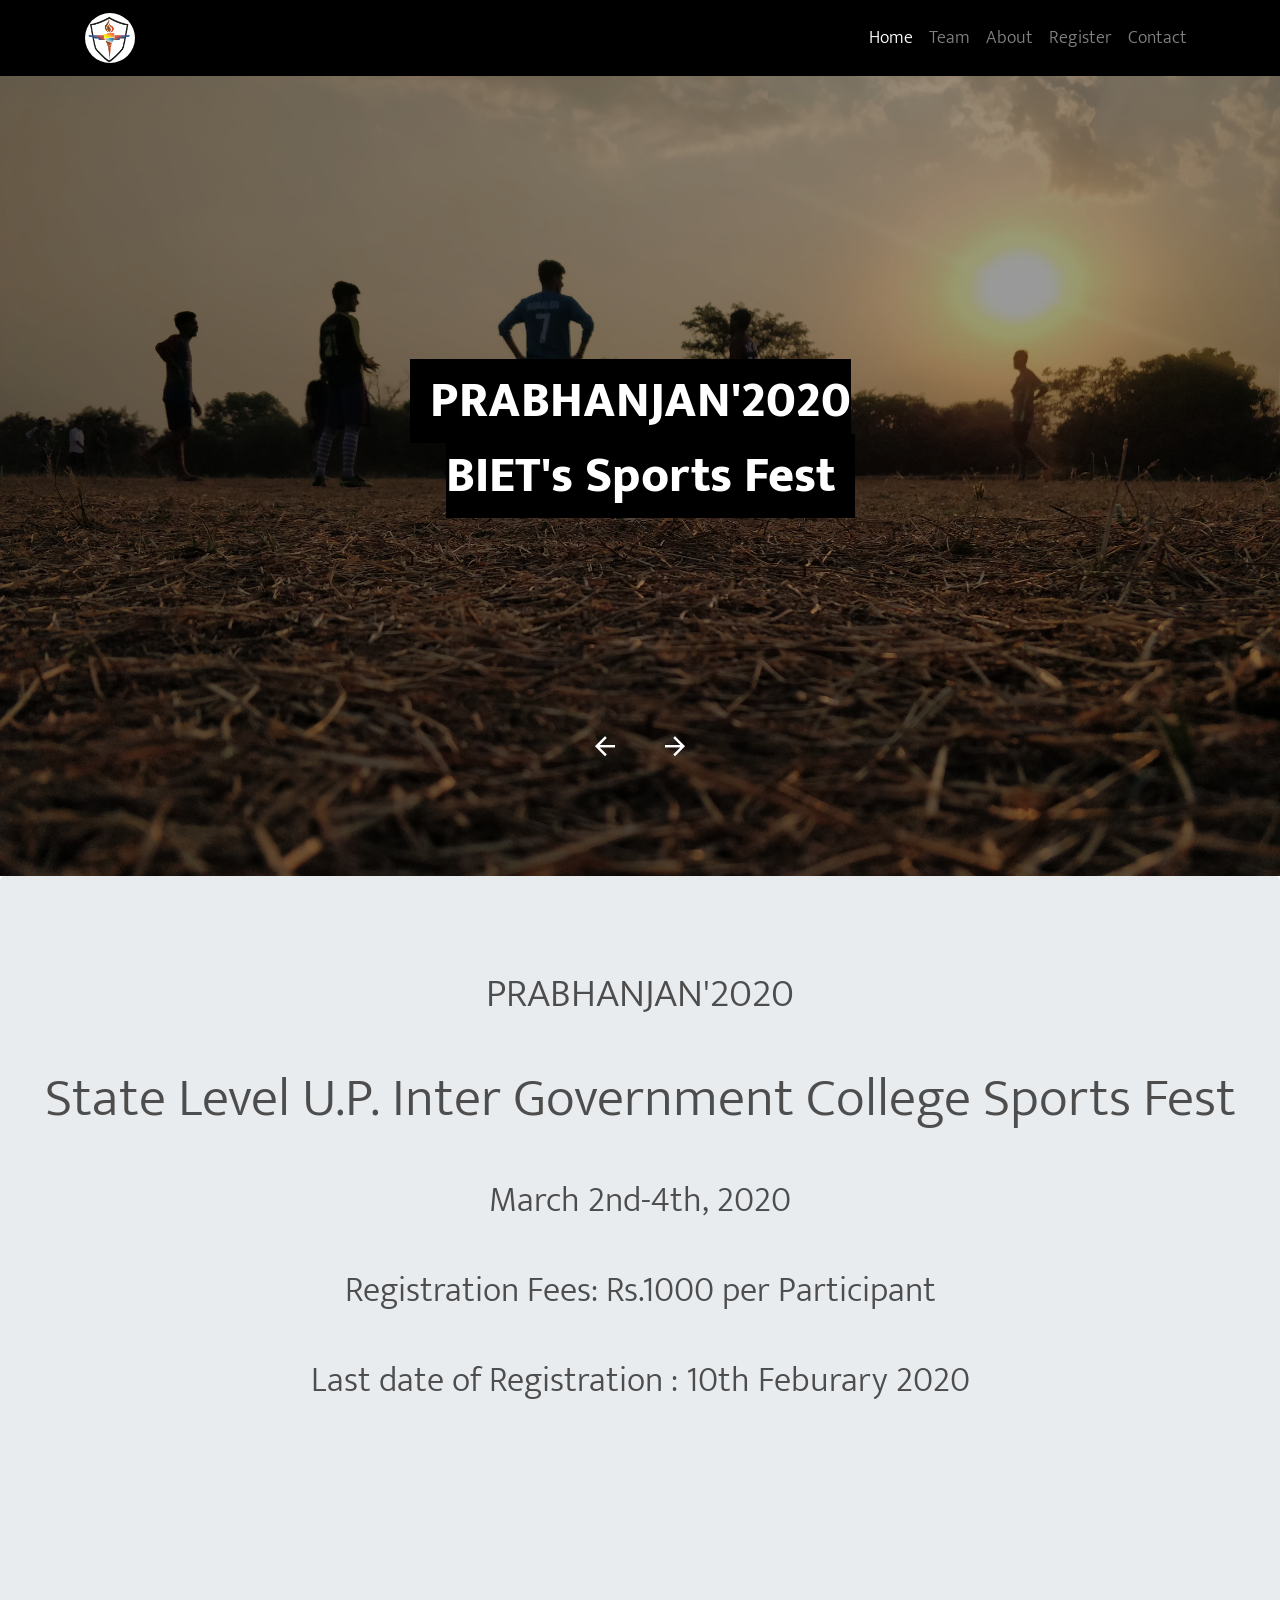
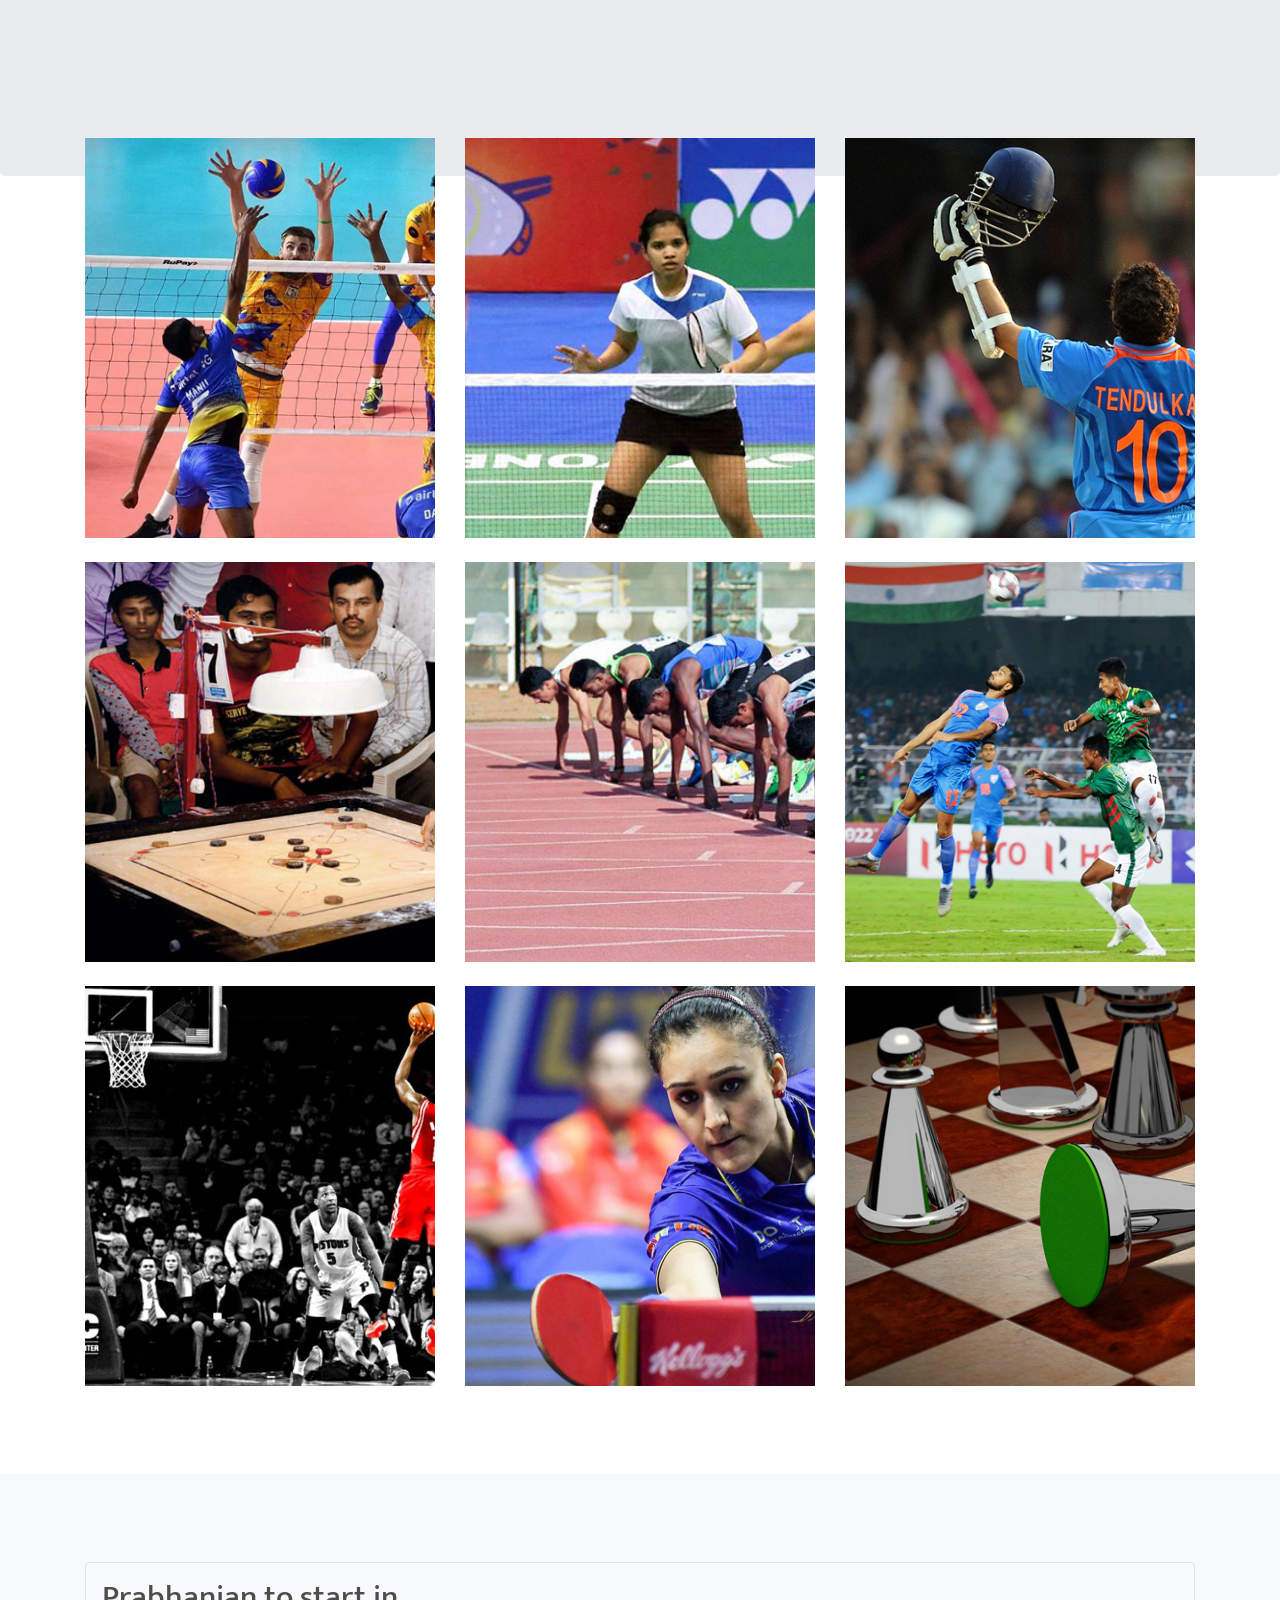
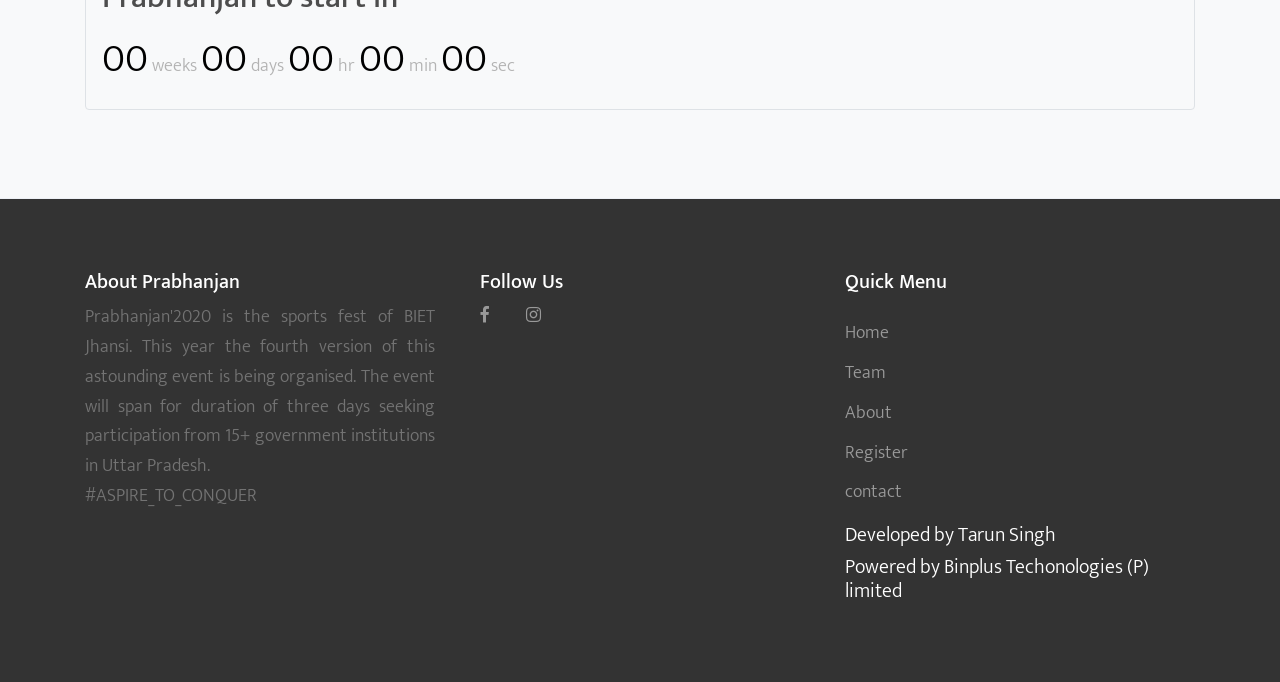
<file: index.html>
<!DOCTYPE html>
<html lang="en">
  <head>
    <title>Prabhanjan, BIET Jhansi</title>
    <meta charset="utf-8">

    <meta name="description" content="The Sports Fest Of BIET Jhansi" />
    <meta name="keywords" content="prabhanjan, prabhanjan'2020, prabhanjan 2020, prabhanjan biet jhansi prabhanjanbiet, sportsfest, Prabhanjan, BIET Jhansi, sportsfestofBIET, Sports fest of BIET, BIET prabhanjan, BIET" />
    <meta name="author" content="Tarun Singh"/>
    <meta itemprop="name" content="Prabhanjan BIET Jhansi">
    <meta itemprop="description" content="The Sports Fest Of BIET Jhansi">

    <meta name="viewport" content="width=device-width, initial-scale=1, shrink-to-fit=no">
    <link rel="stylesheet" href="https://fonts.googleapis.com/css?family=Mukta:300,400,700"> 
    <link rel="stylesheet" href="fonts/icomoon/style.css">
    <link rel="stylesheet" href="css/bootstrap.min.css">
    <link rel="stylesheet" href="css/magnific-popup.css">
    <link rel="stylesheet" href="css/jquery-ui.css">
    <link rel="shortcut icon" type="image/jpg" href="./favicon.jpg">
    <link rel="stylesheet" href="css/owl.carousel.min.css">
    <link rel="stylesheet" href="css/owl.theme.default.min.css">
    <link rel="stylesheet" href="css/aos.css">
    <link rel="stylesheet" href="css/style.css">
  </head>
  <body>

  <div class="site-wrap">
    <div class="site-mobile-menu">
      <div class="site-mobile-menu-header">
        <div class="site-mobile-menu-logo">
          <a href="#"><img src="images/logo.jpg" alt="Image"></a>
        </div>
        <div class="site-mobile-menu-close mt-3">
          <span class="icon-close2 js-menu-toggle"></span>
        </div>
      </div>
      <div class="site-mobile-menu-body"></div>
    </div>

    <header class="site-navbar absolute transparent" role="banner">
      <nav class="navbar navbar-expand-lg navbar-dark bg-black static-top">
        <div class="container">
          <a class="navbar-brand" href="#"><img src="images/logo.jpg" alt="" class="rounded-circle" height="50px" width="50px"></a>
          <button class="navbar-toggler" type="button" data-toggle="collapse" data-target="#navbarResponsive" aria-controls="navbarResponsive" aria-expanded="false" aria-label="Toggle navigation">
                <span class="navbar-toggler-icon"></span>
              </button>
          <div class="collapse navbar-collapse" id="navbarResponsive">
            <ul class="navbar-nav ml-auto">
              <li class="nav-item active">
                <a class="nav-link" href="index.html">Home
                      <span class="sr-only">(current)</span>
                    </a>
              </li>
              <li class="nav-item">
                <a class="nav-link" href="team.html">Team</a>
              </li>
              <li class="nav-item">
                <a class="nav-link" href="about.html">About</a>
              </li>
              <li class="nav-item">
                <a class="nav-link" href="register.html">Register</a>
              </li>
              <li class="nav-item">
                <a class="nav-link" href="contact.html">Contact</a>
              </li>
            </ul>
          </div>
        </div>
      </nav>
    </header>

    <div class="slide-one-item home-slider owl-carousel">
      <div class="site-blocks-cover overlay" style="background-image: url(images/1.jpg);" data-aos="fade" data-stellar-background-ratio="0.5">
        <div class="container">
          <div class="row align-items-center justify-content-center">
            <div class="col-md-12 text-center" data-aos="fade-up" data-aos-delay="400">
              <h1 class="bg-text-line">PRABHANJAN'2020 </br> BIET's Sports Fest</h1>
            </div>
          </div>
        </div>
      </div>
      <div class="site-blocks-cover overlay" style="background-image: url(images/2.jpg);" data-aos="fade" data-stellar-background-ratio="0.5">
        <div class="container">
          <div class="row align-items-center justify-content-center">
            <div class="col-md-12 text-center" data-aos="fade-up" data-aos-delay="400">
              <h1 class="bg-text-line">PRABHANJAN'2020 </br> BIET's Sports Fest</h1>
            </div>
          </div>
        </div>
      </div> 
      <div class="site-blocks-cover overlay" style="background-image: url(images/3.jpg);" data-aos="fade" data-stellar-background-ratio="0.5">
        <div class="container">
          <div class="row align-items-center justify-content-center">
            <div class="col-md-12 text-center" data-aos="fade-up" data-aos-delay="400">
              <h1 class="bg-text-line">PRABHANJAN'2020 </br> BIET's Sports Fest</h1>
            </div>
          </div>
        </div>
      </div> 
      <div class="site-blocks-cover overlay" style="background-image: url(images/4.jpg);" data-aos="fade" data-stellar-background-ratio="0.5">
        <div class="container">
          <div class="row align-items-center justify-content-center">
            <div class="col-md-12 text-center" data-aos="fade-up" data-aos-delay="400">
              <h1 class="bg-text-line">PRABHANJAN'2020 </br> BIET's Sports Fest</h1>
            </div>
          </div>
        </div>
      </div> 
      <div class="site-blocks-cover overlay" style="background-image: url(images/5.jpg);" data-aos="fade" data-stellar-background-ratio="0.5">
        <div class="container">
          <div class="row align-items-center justify-content-center">
            <div class="col-md-12 text-center" data-aos="fade-up" data-aos-delay="400">
              <h1 class="bg-text-line">PRABHANJAN'2020 </br> BIET's Sports Fest</h1>
            </div>
          </div>
        </div>
      </div>  
    </div>
    <!-- <header class="masthead"> -->
    <div class="jumbotron masthead h-100"><br>
      <h1 class="font-weight-light text-center">PRABHANJAN'2020</h1>
      <div class="row h-100 mt-5">
        <div class="col-12 text-center" data-aos="fade-up" data-aos-offset="300" data-aos-easing="ease-in-sine">
          <h1 class="lead" style="font-size:55px!important">State Level U.P. Inter Government College Sports Fest</h1>
          <h1 class="lead mt-5" style="font-size:35px!important">March 2nd-4th, 2020</h1>
          <h3 class="lead mt-5" style="font-size:35px!important">Registration Fees: Rs.1000 per Participant</h3>
          <h4 class="lead mt-5 color-red" style="font-size:35px!important">Last date of Registration : 10th Feburary 2020</h4>
        </div>
      </div>
    </div>
    <!-- </header>     -->

    <div class="site-section pt-0 feature-blocks-1" data-aos="fade" data-aos-delay="100">
      <div class="container">
        <div class="row">
          <div class="col-md-6 col-lg-4 c1" >
            <div class="p-3 p-md-5 feature-block-1 mb-5 mb-lg-0 bg" style="background-image: url('images/Games Front/Volleyball.jpg');">
              <div class="text">
                <h2 class="h5 text-white">Volleyball</h2>
                <blockquote class="blockquote">
                  <p class="mb-0">Don't aspire to be the best on the team, aspire to be the best for the team.</p>
                  <footer class="blockquote-footer">Al Scates</cite></footer>
                </blockquote>
                <p class="mb-0"><a target="_blank" href="#" class="btn btn-primary btn-sm px-2 py-2 rounded-0">Gallery</a></p><br>
                <p class="mb-0"><a target="_blank" href="./Brochure/Volleyball Brochure.pdf" class="btn btn-primary btn-sm px-2 py-2 rounded-0">Brochure</a></p>
              </div>
            </div>
          </div>
          <div class="col-md-6 col-lg-4 c1" >
            <div class="p-3 p-md-5 feature-block-1 mb-5 mb-lg-0 bg" style="background-image: url('images/Games Front/badminton.jpg');">
              <div class="text">
                <h2 class="h5 text-white">Badminton</h2>
                <blockquote class="blockquote">
                  <p class="mb-0">If we dare to win, we should also dare to lose.</p>
                  <footer class="blockquote-footer">Lee Chong Wei</cite></footer>
                </blockquote>
                <p class="mb-0"><a target="_blank" href="#" class="btn btn-primary btn-sm px-2 py-2 rounded-0">Gallery</a></p><br>
                <p class="mb-0"><a target="_blank" href="./Brochure/Badminton Brochure.pdf" class="btn btn-primary btn-sm px-2 py-2 rounded-0">Brochure</a></p>
              </div>
            </div>
          </div>
          <div class="col-md-6 col-lg-4 c1">
            <div class="p-3 p-md-5 feature-block-1 mb-5 mb-lg-0 bg" style="background-image: url('images/Games Front/Cricket.jpg');">
              <div class="text">
                <h2 class="h5 text-white">Cricket</h2>
                <blockquote class="blockquote">
                  <p class="mb-0">Cricket is a team game. If you want fame for yourself, go play an individual game.</p>
                  <footer class="blockquote-footer">Gautam Gambhir</cite></footer>
                </blockquote>
                <p class="mb-0"><a target="_blank" href="#" class="btn btn-primary btn-sm px-2 py-2 rounded-0">Gallery</a></p><br>
                <p class="mb-0"><a target="_blank" href="./Brochure/Cricket Brochure.pdf" class="btn btn-primary btn-sm px-2 py-2 rounded-0">Brochure</a></p>
              </div>
            </div>
          </div>
        </div>
        <div class="row mt-4">
          <div class="col-md-6 col-lg-4 c1">
            <div class="p-3 p-md-5 feature-block-1 mb-5 mb-lg-0 bg" style="background-image: url('images/Games Front/carrom.jpg');">
              <div class="text">
                <h2 class="h5 text-white">Carrom</h2>
                <blockquote class="blockquote">
                  <p class="mb-0">Play your life like a carrom, just simply aim and fire.</p>
                  <footer class="blockquote-footer">Karthik Somu</cite></footer>
                </blockquote>
                <p class="mb-0"><a target="_blank" href="#" class="btn btn-primary btn-sm px-2 py-2 rounded-0">Gallery</a></p><br>
                <p class="mb-0"><a target="_blank" href="./Brochure/Carrom Brochure.pdf" class="btn btn-primary btn-sm px-2 py-2 rounded-0">Brochure</a></p>
              </div>
            </div>
          </div>
          <div class="col-md-6 col-lg-4 c1">
            <div class="p-3 p-md-5 feature-block-1 mb-5 mb-lg-0 bg" style="background-image: url('images/Games Front/athletics.jpg');">
              <div class="text">
                <h2 class="h5 text-white">Athletics</h2>
                <blockquote class="blockquote">
                  <p class="mb-0">“An athlete cannot run with money in his pockets. He must run with hope in his heart and dreams in his head.”</p>
                  <footer class="blockquote-footer">Emil Zatopek</cite></footer>
                </blockquote>
                <p class="mb-0"><a target="_blank" href="#" class="btn btn-primary btn-sm px-2 py-2 rounded-0">Gallery</a></p><br>
                <p class="mb-0"><a target="_blank" href="./Brochure/Athletics Brochure.pdf" class="btn btn-primary btn-sm px-2 py-2 rounded-0">Brochure</a></p>
              </div>
            </div>
          </div>
          <div class="col-md-6 col-lg-4 c1">
            <div class="p-3 p-md-5 feature-block-1 mb-5 mb-lg-0 bg" style="background-image: url('images/Games Front/football.jpg');">
              <div class="text">
                <h2 class="h5 text-white">Football</h2>
                <blockquote class="blockquote">
                  <p class="mb-0">You have to fight to reach your dream, you have to sacrifice and work hard for it.</p>
                  <footer class="blockquote-footer">Lionel Messi</cite></footer>
                </blockquote>
                <p class="mb-0"><a target="_blank" href="#" class="btn btn-primary btn-sm px-2 py-2 rounded-0">Gallery</a></p><br>
                <p class="mb-0"><a target="_blank" href="./Brochure/Football Brochure.pdf" class="btn btn-primary btn-sm px-2 py-2 rounded-0">Brochure</a></p>
              </div>
            </div>
          </div>
        </div>
        <div class="row mt-4">
          <div class="col-md-6 col-lg-4 c1">
            <div class="p-3 p-md-5 feature-block-1 mb-5 mb-lg-0 bg" style="background-image: url('images/Games Front/basketball.jpg');">
              <div class="text">
                <h2 class="h5 text-white">Basketball</h2>
                <blockquote class="blockquote">
                  <p class="mb-0">The strength of the team is each individual member. The strength of each member is the team.</p>
                  <footer class="blockquote-footer">Phil Jackson</cite></footer>
                </blockquote>
                <p class="mb-0"><a target="_blank" href="#" class="btn btn-primary btn-sm px-2 py-2 rounded-0">Gallery</a></p><br>
                <p class="mb-0"><a target="_blank" href="./Brochure/Basketball Brochure.pdf" class="btn btn-primary btn-sm px-2 py-2 rounded-0">Brochure</a></p>
              </div>
            </div>
          </div>
          <div class="col-md-6 col-lg-4 c1">
            <div class="p-3 p-md-5 feature-block-1 mb-5 mb-lg-0 bg" style="background-image: url('images/Games Front/Table-Tennis.jpg');">
              <div class="text">
                <h2 class="h5 text-white">Table-tennis</h2>
                <blockquote class="blockquote">
                  <p class="mb-0">Only Passions, Great Passions can elevate the soul to great things.</p>
                  <footer class="blockquote-footer">Zhang Jike</cite></footer>
                </blockquote>
                <p class="mb-0"><a target="_blank" href="#" class="btn btn-primary btn-sm px-2 py-2 rounded-0">Gallery</a></p><br>
                <p class="mb-0"><a target="_blank" href="./Brochure/Table Tennis Brochure.pdf" class="btn btn-primary btn-sm px-2 py-2 rounded-0">Brochure</a></p>
              </div>
            </div>
          </div>
          <div class="col-md-6 col-lg-4 c1">
            <div class="p-3 p-md-5 feature-block-1 mb-5 mb-lg-0 bg" style="background-image: url('images/Games Front/chess.jpg');">
              <div class="text">
                <h2 class="h5 text-white">Chess</h2>
                <blockquote class="blockquote">
                  <p class="mb-0">We cannot resist the fascination of sacrifice, since a passion for sacrifices is part of a Chess player’s nature.</p>
                  <footer class="blockquote-footer">Rudolf Spielman</cite></footer>
                </blockquote>
                <p class="mb-0"><a target="_blank" href="#" class="btn btn-primary btn-sm px-2 py-2 rounded-0">Gallery</a></p><br>
                <p class="mb-0"><a target="_blank" href="./Brochure/Chess Brochure.pdf" class="btn btn-primary btn-sm px-2 py-2 rounded-0">Brochure</a></p>
              </div>
            </div>
          </div>
        </div>
      </div>
    </div>

    <div class="site-blocks-vs site-section bg-light">
      <div class="container">
        <div class="border mb-0 rounded d-block d-lg-flex align-items-center p-3 next-match">
          <div class="mr-auto order-md-1 w-60 text-center text-lg-left mb-3 mb-lg-0">
            <h2>Prabhanjan to start in</h2>  
            <div id="date-countdown"></div>
          </div>
          <div class="ml-auto pr-4 order-md-2">
            <div class="h5 text-black text-uppercase text-center text-lg-left">
              <!-- <div class="d-block d-md-inline-block mb-3 mb-lg-0">
                <img src="images/img_1_sq.jpg" alt="Image" class="mr-3 image"><span class="d-block d-md-inline-block ml-0 ml-md-3 ml-lg-0">BIET</span>
              </div>
              <span class="text-muted mx-3 text-normal mb-3 mb-lg-0 d-block d-md-inline ">vs</span> 
              <div class="d-block d-md-inline-block">
                <img src="images/img_3_sq.jpg" alt="Image" class="mr-3 image"><span class="d-block d-md-inline-block ml-0 ml-md-3 ml-lg-0">HBTU</span>
              </div> -->
            </div>
          </div>
        </div>

        <div class="row">
          <!-- <div class="col-md-12">
            <h2 class="h6 text-uppercase text-black font-weight-bold mb-3">Latest Matches</h2>
            <div class="site-block-tab"> -->
              <!-- <ul class="nav nav-pills mb-3" id="pills-tab" role="tablist">
                <li class="nav-item">
                  <a class="nav-link active" id="pills-home-tab" data-toggle="pill" href="#pills-home" role="tab" aria-controls="pills-home" aria-selected="true">Match 1</a>
                </li>
                <li class="nav-item">
                  <a class="nav-link" id="pills-profile-tab" data-toggle="pill" href="#pills-profile" role="tab" aria-controls="pills-profile" aria-selected="false">Match 2</a>
                </li>
                <li class="nav-item">
                  <a class="nav-link" id="pills-contact-tab" data-toggle="pill" href="#pills-contact" role="tab" aria-controls="pills-contact" aria-selected="false">Match 3</a>
                </li>
              </ul> -->

              <!-- <div class="tab-content" id="pills-tabContent">
                <div class="tab-pane fade show active" id="pills-home" role="tabpanel" aria-labelledby="pills-home-tab">
                  <div class="row align-items-center">
                    <div class="col-md-12">
                      <div class="row bg-white align-items-center ml-0 mr-0 py-4 match-entry">
                        <div class="col-md-4 col-lg-4 mb-4 mb-lg-0">
                          <div class="text-center text-lg-left">
                            <div class="d-block d-lg-flex align-items-center">
                              <div class="image image-small text-center mb-3 mb-lg-0 mr-lg-3">
                                <img src="images/img_1_sq.jpg" alt="Image" class="img-fluid">
                              </div>
                              <div class="text">
                                <h3 class="h5 mb-0 text-black">Packers</h3>
                                <span class="text-uppercase small country">Brazil</span>
                              </div>
                            </div>
                          </div>
                        </div>
                        <div class="col-md-4 col-lg-4 text-center mb-4 mb-lg-0">
                          <div class="d-inline-block">
                            <div class="bg-black py-2 px-4 mb-2 text-white d-inline-block rounded"><span class="h5">3:2</span></div>
                          </div>
                        </div>
                        <div class="col-md-4 col-lg-4 text-center text-lg-right">
                          <div class="">
                            <div class="d-block d-lg-flex align-items-center">
                              <div class="image image-small ml-lg-3 mb-3 mb-lg-0 order-2">
                                <img src="images/img_4_sq.jpg" alt="Image" class="img-fluid">
                              </div>
                              <div class="text order-1 w-100">
                                <h3 class="h5 mb-0 text-black">Steelers</h3>
                                <span class="text-uppercase small country">London</span>
                              </div>
                            </div>
                          </div>
                        </div>
                      </div>
                      <div class="row bg-white align-items-center ml-0 mr-0 py-4 match-entry">
                        <div class="col-md-4 col-lg-4 mb-4 mb-lg-0">
                          <div class="text-center text-lg-left">
                            <div class="d-block d-lg-flex align-items-center">
                              <div class="image image-small text-center mb-3 mb-lg-0 mr-lg-3">
                                <img src="images/img_1_sq.jpg" alt="Image" class="img-fluid">
                              </div>
                              <div class="text">
                                <h3 class="h5 mb-0 text-black">Patriots</h3>
                                <span class="text-uppercase small country">Brazil</span>
                              </div>
                            </div>
                          </div>
                        </div>
                        <div class="col-md-4 col-lg-4 text-center mb-4 mb-lg-0">
                          <div class="d-inline-block">
                            <div class="bg-black py-2 px-4 mb-2 text-white d-inline-block rounded"><span class="h5">3:2</span></div>
                          </div>
                        </div>
                        <div class="col-md-4 col-lg-4 text-center text-lg-right">
                          <div class="">
                            <div class="d-block d-lg-flex align-items-center">
                              <div class="image image-small ml-lg-3 mb-3 mb-lg-0 order-2">
                                <img src="images/img_4_sq.jpg" alt="Image" class="img-fluid">
                              </div>
                              <div class="text order-1 w-100">
                                <h3 class="h5 mb-0 text-black">Cowboys</h3>
                                <span class="text-uppercase small country">London</span>
                              </div>
                            </div>
                          </div>
                        </div>
                      </div>
                      <div class="row bg-white align-items-center ml-0 mr-0 py-4 match-entry">
                        <div class="col-md-4 col-lg-4 mb-4 mb-lg-0">
                          <div class="text-center text-lg-left">
                            <div class="d-block d-lg-flex align-items-center">
                              <div class="image image-small text-center mb-3 mb-lg-0 mr-lg-3">
                                <img src="images/img_1_sq.jpg" alt="Image" class="img-fluid">
                              </div>
                              <div class="text">
                                <h3 class="h5 mb-0 text-black">Raiders</h3>
                                <span class="text-uppercase small country">Brazil</span>
                              </div>
                            </div>
                          </div>
                        </div>
                        <div class="col-md-4 col-lg-4 text-center mb-4 mb-lg-0">
                          <div class="d-inline-block">
                            <div class="bg-black py-2 px-4 mb-2 text-white d-inline-block rounded"><span class="h5">3:2</span></div>
                          </div>
                        </div>
                        <div class="col-md-4 col-lg-4 text-center text-lg-right">
                          <div class="">
                            <div class="d-block d-lg-flex align-items-center">
                              <div class="image image-small ml-lg-3 mb-3 mb-lg-0 order-2">
                                <img src="images/img_4_sq.jpg" alt="Image" class="img-fluid">
                              </div>
                              <div class="text order-1 w-100">
                                <h3 class="h5 mb-0 text-black">Chiefs</h3>
                                <span class="text-uppercase small country">London</span>
                              </div>
                            </div>
                          </div>
                        </div>
                      </div>
                    </div>
                  </div>
                </div>
                <div class="tab-pane fade" id="pills-profile" role="tabpanel" aria-labelledby="pills-profile-tab">
                  <div class="row align-items-center">
                    <div class="col-md-12">
                       <div class="row bg-white align-items-center ml-0 mr-0 py-4 match-entry">
                        <div class="col-md-4 col-lg-4 mb-4 mb-lg-0">
                          <div class="text-center text-lg-left">
                            <div class="d-block d-lg-flex align-items-center">
                              <div class="image image-small text-center mb-3 mb-lg-0 mr-lg-3">
                                <img src="images/img_1_sq.jpg" alt="Image" class="img-fluid">
                              </div>
                              <div class="text">
                                <h3 class="h5 mb-0 text-black">Packers</h3>
                                <span class="text-uppercase small country">Brazil</span>
                              </div>
                            </div>
                          </div>
                        </div>
                        <div class="col-md-4 col-lg-4 text-center mb-4 mb-lg-0">
                          <div class="d-inline-block">
                            <div class="bg-black py-2 px-4 mb-2 text-white d-inline-block rounded"><span class="h5">3:2</span></div>
                          </div>
                        </div>
                        <div class="col-md-4 col-lg-4 text-center text-lg-right">
                          <div class="">
                            <div class="d-block d-lg-flex align-items-center">
                              <div class="image image-small ml-lg-3 mb-3 mb-lg-0 order-2">
                                <img src="images/img_4_sq.jpg" alt="Image" class="img-fluid">
                              </div>
                              <div class="text order-1 w-100">
                                <h3 class="h5 mb-0 text-black">Steelers</h3>
                                <span class="text-uppercase small country">London</span>
                              </div>
                            </div>
                          </div>
                        </div>
                      </div>
                      <div class="row bg-white align-items-center ml-0 mr-0 py-4 match-entry">
                        <div class="col-md-4 col-lg-4 mb-4 mb-lg-0">
                          <div class="text-center text-lg-left">
                            <div class="d-block d-lg-flex align-items-center">
                              <div class="image image-small text-center mb-3 mb-lg-0 mr-lg-3">
                                <img src="images/img_1_sq.jpg" alt="Image" class="img-fluid">
                              </div>
                              <div class="text">
                                <h3 class="h5 mb-0 text-black">Patriots</h3>
                                <span class="text-uppercase small country">Brazil</span>
                              </div>
                            </div>
                          </div>
                        </div>
                        <div class="col-md-4 col-lg-4 text-center mb-4 mb-lg-0">
                          <div class="d-inline-block">
                            <div class="bg-black py-2 px-4 mb-2 text-white d-inline-block rounded"><span class="h5">3:2</span></div>
                          </div>
                        </div>
                        <div class="col-md-4 col-lg-4 text-center text-lg-right">
                          <div class="">
                            <div class="d-block d-lg-flex align-items-center">
                              <div class="image image-small ml-lg-3 mb-3 mb-lg-0 order-2">
                                <img src="images/img_4_sq.jpg" alt="Image" class="img-fluid">
                              </div>
                              <div class="text order-1 w-100">
                                <h3 class="h5 mb-0 text-black">Cowboys</h3>
                                <span class="text-uppercase small country">London</span>
                              </div>
                            </div>
                          </div>
                        </div>
                      </div>
                      <div class="row bg-white align-items-center ml-0 mr-0 py-4 match-entry">
                        <div class="col-md-4 col-lg-4 mb-4 mb-lg-0">
                          <div class="text-center text-lg-left">
                            <div class="d-block d-lg-flex align-items-center">
                              <div class="image image-small text-center mb-3 mb-lg-0 mr-lg-3">
                                <img src="images/img_1_sq.jpg" alt="Image" class="img-fluid">
                              </div>
                              <div class="text">
                                <h3 class="h5 mb-0 text-black">Raiders</h3>
                                <span class="text-uppercase small country">Brazil</span>
                              </div>
                            </div>
                          </div>
                        </div>
                        <div class="col-md-4 col-lg-4 text-center mb-4 mb-lg-0">
                          <div class="d-inline-block">
                            <div class="bg-black py-2 px-4 mb-2 text-white d-inline-block rounded"><span class="h5">3:2</span></div>
                          </div>
                        </div>
                        <div class="col-md-4 col-lg-4 text-center text-lg-right">
                          <div class="">
                            <div class="d-block d-lg-flex align-items-center">
                              <div class="image image-small ml-lg-3 mb-3 mb-lg-0 order-2">
                                <img src="images/img_4_sq.jpg" alt="Image" class="img-fluid">
                              </div>
                              <div class="text order-1 w-100">
                                <h3 class="h5 mb-0 text-black">Chiefs</h3>
                                <span class="text-uppercase small country">London</span>
                              </div>
                            </div>
                          </div>
                        </div>
                      </div>
                    </div>
                  </div>
                </div>
                <div class="tab-pane fade" id="pills-contact" role="tabpanel" aria-labelledby="pills-contact-tab">
                  <div class="row align-items-center">
                    <div class="col-md-12">
                      <div class="row bg-white align-items-center ml-0 mr-0 py-4 match-entry">
                        <div class="col-md-4 col-lg-4 mb-4 mb-lg-0">
                          <div class="text-center text-lg-left">
                            <div class="d-block d-lg-flex align-items-center">
                              <div class="image image-small text-center mb-3 mb-lg-0 mr-lg-3">
                                <img src="images/img_1_sq.jpg" alt="Image" class="img-fluid">
                              </div>
                              <div class="text">
                                <h3 class="h5 mb-0 text-black">Packers</h3>
                                <span class="text-uppercase small country">Brazil</span>
                              </div>
                            </div>
                          </div>
                        </div>
                        <div class="col-md-4 col-lg-4 text-center mb-4 mb-lg-0">
                          <div class="d-inline-block">
                            <div class="bg-black py-2 px-4 mb-2 text-white d-inline-block rounded"><span class="h5">3:2</span></div>
                          </div>
                        </div>
                        <div class="col-md-4 col-lg-4 text-center text-lg-right">
                          <div class="">
                            <div class="d-block d-lg-flex align-items-center">
                              <div class="image image-small ml-lg-3 mb-3 mb-lg-0 order-2">
                                <img src="images/img_4_sq.jpg" alt="Image" class="img-fluid">
                              </div>
                              <div class="text order-1 w-100">
                                <h3 class="h5 mb-0 text-black">Steelers</h3>
                                <span class="text-uppercase small country">London</span>
                              </div>
                            </div>
                          </div>
                        </div>
                      </div>
                      <div class="row bg-white align-items-center ml-0 mr-0 py-4 match-entry">
                        <div class="col-md-4 col-lg-4 mb-4 mb-lg-0">
                          <div class="text-center text-lg-left">
                            <div class="d-block d-lg-flex align-items-center">
                              <div class="image image-small text-center mb-3 mb-lg-0 mr-lg-3">
                                <img src="images/img_1_sq.jpg" alt="Image" class="img-fluid">
                              </div>
                              <div class="text">
                                <h3 class="h5 mb-0 text-black">Patriots</h3>
                                <span class="text-uppercase small country">Brazil</span>
                              </div>
                            </div>
                          </div>
                        </div>
                        <div class="col-md-4 col-lg-4 text-center mb-4 mb-lg-0">
                          <div class="d-inline-block">
                            <div class="bg-black py-2 px-4 mb-2 text-white d-inline-block rounded"><span class="h5">3:2</span></div>
                          </div>
                        </div>
                        <div class="col-md-4 col-lg-4 text-center text-lg-right">
                          <div class="">
                            <div class="d-block d-lg-flex align-items-center">
                              <div class="image image-small ml-lg-3 mb-3 mb-lg-0 order-2">
                                <img src="images/img_4_sq.jpg" alt="Image" class="img-fluid">
                              </div>
                              <div class="text order-1 w-100">
                                <h3 class="h5 mb-0 text-black">Cowboys</h3>
                                <span class="text-uppercase small country">London</span>
                              </div>
                            </div>
                          </div>
                        </div>
                      </div>
                      <div class="row bg-white align-items-center ml-0 mr-0 py-4 match-entry">
                        <div class="col-md-4 col-lg-4 mb-4 mb-lg-0">
                          <div class="text-center text-lg-left">
                            <div class="d-block d-lg-flex align-items-center">
                              <div class="image image-small text-center mb-3 mb-lg-0 mr-lg-3">
                                <img src="images/img_1_sq.jpg" alt="Image" class="img-fluid">
                              </div>
                              <div class="text">
                                <h3 class="h5 mb-0 text-black">Raiders</h3>
                                <span class="text-uppercase small country">Brazil</span>
                              </div>
                            </div>
                          </div>
                        </div>
                        <div class="col-md-4 col-lg-4 text-center mb-4 mb-lg-0">
                          <div class="d-inline-block">
                            <div class="bg-black py-2 px-4 mb-2 text-white d-inline-block rounded"><span class="h5">3:2</span></div>
                          </div>
                        </div>
                        <div class="col-md-4 col-lg-4 text-center text-lg-right">
                          <div class="">
                            <div class="d-block d-lg-flex align-items-center">
                              <div class="image image-small ml-lg-3 mb-3 mb-lg-0 order-2">
                                <img src="images/img_4_sq.jpg" alt="Image" class="img-fluid">
                              </div>
                              <div class="text order-1 w-100">
                                <h3 class="h5 mb-0 text-black">Chiefs</h3>
                                <span class="text-uppercase small country">London</span>
                              </div>
                            </div>
                          </div>
                        </div>
                      </div>
                    </div>
                  </div>
                </div>
              </div>
            </div>
          </div>
        </div>
      </div>
    </div>
     -->

    <!-- <div class="site-section block-13 bg-primary fixed overlay-primary bg-image" style="background-image: url('images/hero_bg_3.jpg');"  data-stellar-background-ratio="0.5">
      <div class="container">
        <div class="row mb-5">
          <div class="col-md-12 text-center">
            <h2 class="text-white">More Game Highlights</h2>
          </div>
        </div>

        <div class="row">
          <div class="nonloop-block-13 owl-carousel"> -->
        <!-- <div class="item">
          <div class="block-12">
            <figure>
              <img src="images/img_1.jpg" alt="Image" class="img-fluid">
            </figure>
            <div class="text">
              <span class="meta">Date</span>
              <div class="text-inner">
                <h2 class="heading mb-3"><a href="#" class="text-black">PRABHANJAN<br> BIETs' Sports Fest</a></h2>
                <p>Lorem ipsum dolor sit amet, consectetur adipisicing elit. Ad culpa, consectetur! Eligendi illo, repellat repudiandae cumque fugiat optio!</p>
              </div>
            </div>
          </div>
        </div>

        <div class="item">
          <div class="block-12">
            <figure>
              <img src="images/img_2.jpg" alt="Image" class="img-fluid">
            </figure>
            <div class="text">
              <span class="meta">Date</span>
              <div class="text-inner">
                <h2 class="heading mb-3"><a href="#" class="text-black">PRABHANJAN<br> BIETs' Sports Fest</a></h2>
                <p>Lorem ipsum dolor sit amet, consectetur adipisicing elit. Ad culpa, consectetur! Eligendi illo, repellat repudiandae cumque fugiat optio!</p>
              </div>
            </div>
          </div>
        </div>

        <div class="item">
          <div class="block-12">
            <figure>
              <img src="images/img_3.jpg" alt="Image" class="img-fluid">
            </figure>
            <div class="text">
              <span class="meta">date</span>
              <div class="text-inner">
                <h2 class="heading mb-3"><a href="#" class="text-black">PRABHANJAN<br> BIETs' Sports Fest</a></h2>
                <p>Lorem ipsum dolor sit amet, consectetur adipisicing elit. Ad culpa, consectetur! Eligendi illo, repellat repudiandae cumque fugiat optio!</p>
              </div>
            </div>
          </div>
        </div>
        <div class="item">
          <div class="block-12">
            <figure>
              <img src="images/img_1.jpg" alt="Image" class="img-fluid">
            </figure>
            <div class="text">
              <span class="meta">date</span>
              <div class="text-inner">
                <h3 class="footer-heading ">About Prabhanjan</h3>
                <p class="text-justify">Prabhanjan'2020 is the sports fest of BIET Jhansi. This year the fourth version of this astounding event is being organised. The event will span for duration of three days seeking participation from 15+ government institutions in Uttar Pradesh.
                  <br> #ASPIRE_TO_CONQUER</p>
              </div>
            </div>
          </div>
        </div> -->
      </div>
      </div>
      </div>
    </div>
    
    
    <footer class="site-footer border-top">
      <div class="container">
        <div class="row">
          <div class="col-lg-4">
            <div class="">
              <h3 class="footer-heading ">About Prabhanjan</h3>
              <p class="text-justify">Prabhanjan'2020 is the sports fest of BIET Jhansi. This year the fourth version of this astounding event is being organised. The event will span for duration of three days seeking participation from 15+ government institutions in Uttar Pradesh.
                <br> #ASPIRE_TO_CONQUER</p>
            </div>
            <!-- <div class="col-md-12">
            </div> -->
          </div>
          <div class="col-lg-4 mb-lg-0">
            <div class="col-md-6 col-lg-6">
              <h3 class="footer-heading">Follow Us</h3>
              <div>
                <a target="_blank" href="https://www.facebook.com/Prabhanjan_BIET-112490613613261/" class="pl-0 pr-3"><span class="icon-facebook"></span></a>
                <a target="_blank" href="https://www.instagram.com/prabhanjan_biet/" class="pl-3 pr-3"><span class="icon-instagram"></span></a>
              </div>
            </div>
          </div>
          <div class="col-lg-4 mb-lg-0">
            <div class="mb-0">
              <div class="row">
                <div class="col-md-12">
                  <h3 class="footer-heading mb-4">Quick Menu</h3>
                </div>
                <div class="col-md-6 col-lg-6">
                  <ul class="list-unstyled">
                    <li><a href="index.html">Home</a></li>
                    <li><a href="team.html">Team</a></li>
                    <li><a href="about.html">About</a></li>
                    <li><a href="register.html">Register</a></li>
                    <li><a href="contact.html">contact</a></li>
                  </ul>
                </div>
              </div>
              <div class="block-16">
                <h1 class="lead" style="color:white">Developed by <span class="lead color-black">Tarun Singh</span></h1>
                <h1 class="lead" style="color:white">Powered by <span class="lead color-black">Binplus Techonologies (P) limited</span></h1>
              </div>
            </div>
          </div>
        </div>
      </div>
    </footer>
  </div>

  <script src="js/jquery-3.3.1.min.js"></script>
  <script src="js/jquery-migrate-3.0.1.min.js"></script>
  <script src="js/jquery-ui.js"></script>
  <script src="js/popper.min.js"></script>
  <script src="js/bootstrap.min.js"></script>
  <script src="js/owl.carousel.min.js"></script>
  <script src="js/jquery.stellar.min.js"></script>
  <script src="js/jquery.countdown.min.js"></script>
  <script src="js/jquery.magnific-popup.min.js"></script>
  <script src="js/aos.js"></script>

  <script src="js/main.js"></script>
    
  </body>
</html>
</file>
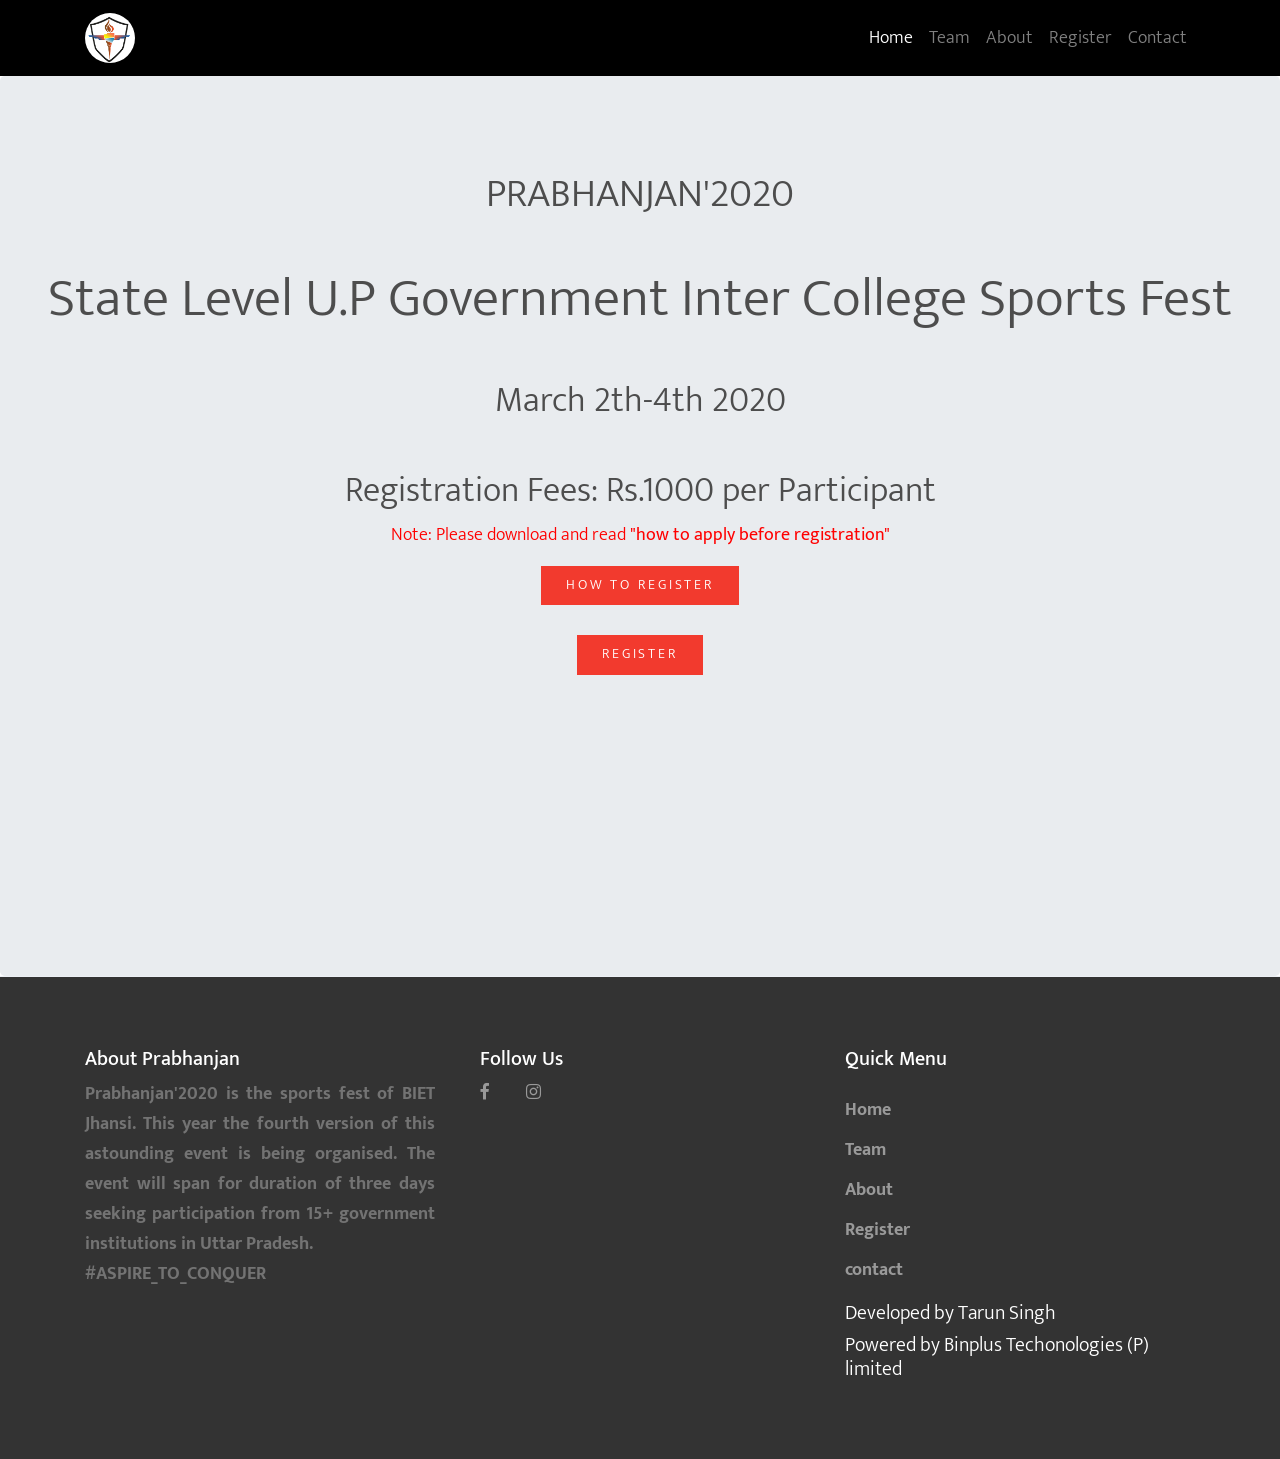
<file: register.html>
<!DOCTYPE html>
<html lang="en">
  <head>
    <title>Prabhanjan, BIET Jhansi</title>
    <meta charset="utf-8">

    <meta name="description" content="The Sports Fest Of BIET Jhansi" />
    <meta name="keywords" content="prabhanjan, prabhanjan'2020, prabhanjan 2020, prabhanjan biet jhansi prabhanjanbiet, sportsfest, Prabhanjan, BIET Jhansi, sportsfestofBIET, Sports fest of BIET, BIET prabhanjan, BIET" />
    <meta name="author" content="Tarun Singh"/>
    <meta itemprop="name" content="Prabhanjan BIET Jhansi">
    <meta itemprop="description" content="The Sports Fest Of BIET Jhansi">
    
    <meta name="viewport" content="width=device-width, initial-scale=1, shrink-to-fit=no">
    <link rel="stylesheet" href="https://fonts.googleapis.com/css?family=Mukta:300,400,700"> 
    <link rel="stylesheet" href="fonts/icomoon/style.css">
    <link rel="stylesheet" href="css/bootstrap.min.css">
    <link rel="stylesheet" href="css/magnific-popup.css">
    <link rel="stylesheet" href="css/jquery-ui.css">
    <link rel="shortcut icon" type="image/jpg" href="./favicon.jpg">
    <link rel="stylesheet" href="css/owl.carousel.min.css">
    <link rel="stylesheet" href="css/owl.theme.default.min.css">
    <link rel="stylesheet" href="css/aos.css">
    <link rel="stylesheet" href="css/style.css">
  </head>
  <body>
  <div class="site-wrap">
    <div class="site-mobile-menu">
      <div class="site-mobile-menu-header">
        <div class="site-mobile-menu-logo">
          <a href="#"><img src="images/logo.jpg" alt="Image"></a>
        </div>
        <div class="site-mobile-menu-close mt-3">
          <span class="icon-close2 js-menu-toggle"></span>
        </div>
      </div>
      <div class="site-mobile-menu-body"></div>
    </div>

    <header class="site-navbar absolute transparent" role="banner">
      <nav class="navbar navbar-expand-lg navbar-dark bg-black static-top">
        <div class="container">
          <a class="navbar-brand" href="#"><img src="images/logo.jpg" alt="" class="rounded-circle" height="50px" width="50px"></a>
          <button class="navbar-toggler" type="button" data-toggle="collapse" data-target="#navbarResponsive" aria-controls="navbarResponsive" aria-expanded="false" aria-label="Toggle navigation">
                <span class="navbar-toggler-icon"></span>
              </button>
          <div class="collapse navbar-collapse" id="navbarResponsive">
            <ul class="navbar-nav ml-auto">
              <li class="nav-item active">
                <a class="nav-link" href="index.html">Home
                      <span class="sr-only">(current)</span>
                    </a>
              </li>
              <li class="nav-item">
                <a class="nav-link" href="team.html">Team</a>
              </li>
              <li class="nav-item">
                <a class="nav-link" href="about.html">About</a>
              </li>
              <li class="nav-item">
                <a class="nav-link" href="register.html">Register</a>
              </li>
              <li class="nav-item">
                <a class="nav-link" href="contact.html">Contact</a>
              </li>
            </ul>
          </div>
        </div>
      </nav>
    </header>
    <div class="jumbotron masthead mb-0 h-100"><br>
      <h1 class="font-weight-light text-center">PRABHANJAN'2020</h1>
      <div class="row h-100 mt-5">
        <div class="col-12 text-center" data-aos="fade-up" data-aos-offset="300" data-aos-easing="ease-in-sine">
          <h1 class="lead" style="font-size:55px!important">State Level U.P Government Inter College Sports Fest</h1>
          <h1 class="lead mt-5" style="font-size:35px!important">March 2th-4th 2020</h1>
          <h3 class="lead mt-5" style="font-size:35px!important">Registration Fees: Rs.1000 per Participant</h3>
          <p style="color:red">Note: Please download and read <strong>"how to apply before registration"<strong></p>
            <p class="mb-0"><a target="_blank" href="./how_to/How to Apply.pdf" class="btn btn-primary btn-sm px-4 py-2 rounded-0">How to Register</a></p><br>
          <p class="mb-0"><a target="_blank" href="https://forms.gle/eEEZxeuVFa7rjiQc6" class="btn btn-primary btn-sm px-4 py-2 rounded-0">Register</a></p>
        </div>
      </div>
    </div> 
    <footer class="site-footer border-top">
      <div class="container">
        <div class="row">
          <div class="col-lg-4">
            <div class="">
              <h3 class="footer-heading ">About Prabhanjan</h3>
              <p class="text-justify">Prabhanjan'2020 is the sports fest of BIET Jhansi. This year the fourth version of this astounding event is being organised. The event will span for duration of three days seeking participation from 15+ government institutions in Uttar Pradesh.
                <br> #ASPIRE_TO_CONQUER</p>
            </div>
            <!-- <div class="col-md-12">
            </div> -->
          </div>
          <div class="col-lg-4 mb-lg-0">
            <div class="col-md-6 col-lg-6">
              <h3 class="footer-heading">Follow Us</h3>
              <div>
                <a target="_blank" href="https://www.facebook.com/Prabhanjan_BIET-112490613613261/" class="pl-0 pr-3"><span class="icon-facebook"></span></a>
                <a target="_blank" href="https://www.instagram.com/prabhanjan_biet/" class="pl-3 pr-3"><span class="icon-instagram"></span></a>
              </div>
            </div>
          </div>
          <div class="col-lg-4 mb-lg-0">
            <div class="mb-0">
              <div class="row">
                <div class="col-md-12">
                  <h3 class="footer-heading mb-4">Quick Menu</h3>
                </div>
                <div class="col-md-6 col-lg-6">
                  <ul class="list-unstyled">
                    <li><a href="index.html">Home</a></li>
                    <li><a href="team.html">Team</a></li>
                    <li><a href="about.html">About</a></li>
                    <li><a href="register.html">Register</a></li>
                    <li><a href="contact.html">contact</a></li>
                  </ul>
                </div>
              </div>
              <div class="block-16">
                <h1 class="lead" style="color:white">Developed by <span class="lead color-black">Tarun Singh</span></h1>
                <h1 class="lead" style="color:white">Powered by <span class="lead color-black">Binplus Techonologies (P) limited</span></h1>
              </div>
            </div>
          </div>
        </div>
      </div>
    </footer>
  </div>

  <script src="js/jquery-3.3.1.min.js"></script>
  <script src="js/jquery-migrate-3.0.1.min.js"></script>
  <script src="js/jquery-ui.js"></script>
  <script src="js/popper.min.js"></script>
  <script src="js/bootstrap.min.js"></script>
  <script src="js/owl.carousel.min.js"></script>
  <script src="js/jquery.stellar.min.js"></script>
  <script src="js/jquery.countdown.min.js"></script>
  <script src="js/jquery.magnific-popup.min.js"></script>
  <script src="js/aos.js"></script>

  <script src="js/main.js"></script>
    
  </body>
</html>
</file>
<file: fonts/icomoon/style.css>
@font-face {
  font-family: 'icomoon';
  src:  url('fonts/icomoon.eot?10si43');
  src:  url('fonts/icomoon.eot?10si43#iefix') format('embedded-opentype'),
    url('fonts/icomoon.ttf?10si43') format('truetype'),
    url('fonts/icomoon.woff?10si43') format('woff'),
    url('fonts/icomoon.svg?10si43#icomoon') format('svg');
  font-weight: normal;
  font-style: normal;
}

[class^="icon-"], [class*=" icon-"] {
  /* use !important to prevent issues with browser extensions that change fonts */
  font-family: 'icomoon' !important;
  speak: none;
  font-style: normal;
  font-weight: normal;
  font-variant: normal;
  text-transform: none;
  line-height: 1;

  /* Better Font Rendering =========== */
  -webkit-font-smoothing: antialiased;
  -moz-osx-font-smoothing: grayscale;
}

.icon-asterisk:before {
  content: "\f069";
}
.icon-plus:before {
  content: "\f067";
}
.icon-question:before {
  content: "\f128";
}
.icon-minus:before {
  content: "\f068";
}
.icon-glass:before {
  content: "\f000";
}
.icon-music:before {
  content: "\f001";
}
.icon-search:before {
  content: "\f002";
}
.icon-envelope-o:before {
  content: "\f003";
}
.icon-heart:before {
  content: "\f004";
}
.icon-star:before {
  content: "\f005";
}
.icon-star-o:before {
  content: "\f006";
}
.icon-user:before {
  content: "\f007";
}
.icon-film:before {
  content: "\f008";
}
.icon-th-large:before {
  content: "\f009";
}
.icon-th:before {
  content: "\f00a";
}
.icon-th-list:before {
  content: "\f00b";
}
.icon-check:before {
  content: "\f00c";
}
.icon-close:before {
  content: "\f00d";
}
.icon-remove:before {
  content: "\f00d";
}
.icon-times:before {
  content: "\f00d";
}
.icon-search-plus:before {
  content: "\f00e";
}
.icon-search-minus:before {
  content: "\f010";
}
.icon-power-off:before {
  content: "\f011";
}
.icon-signal:before {
  content: "\f012";
}
.icon-cog:before {
  content: "\f013";
}
.icon-gear:before {
  content: "\f013";
}
.icon-trash-o:before {
  content: "\f014";
}
.icon-home:before {
  content: "\f015";
}
.icon-file-o:before {
  content: "\f016";
}
.icon-clock-o:before {
  content: "\f017";
}
.icon-road:before {
  content: "\f018";
}
.icon-download:before {
  content: "\f019";
}
.icon-arrow-circle-o-down:before {
  content: "\f01a";
}
.icon-arrow-circle-o-up:before {
  content: "\f01b";
}
.icon-inbox:before {
  content: "\f01c";
}
.icon-play-circle-o:before {
  content: "\f01d";
}
.icon-repeat:before {
  content: "\f01e";
}
.icon-rotate-right:before {
  content: "\f01e";
}
.icon-refresh:before {
  content: "\f021";
}
.icon-list-alt:before {
  content: "\f022";
}
.icon-lock:before {
  content: "\f023";
}
.icon-flag:before {
  content: "\f024";
}
.icon-headphones:before {
  content: "\f025";
}
.icon-volume-off:before {
  content: "\f026";
}
.icon-volume-down:before {
  content: "\f027";
}
.icon-volume-up:before {
  content: "\f028";
}
.icon-qrcode:before {
  content: "\f029";
}
.icon-barcode:before {
  content: "\f02a";
}
.icon-tag:before {
  content: "\f02b";
}
.icon-tags:before {
  content: "\f02c";
}
.icon-book:before {
  content: "\f02d";
}
.icon-bookmark:before {
  content: "\f02e";
}
.icon-print:before {
  content: "\f02f";
}
.icon-camera:before {
  content: "\f030";
}
.icon-font:before {
  content: "\f031";
}
.icon-bold:before {
  content: "\f032";
}
.icon-italic:before {
  content: "\f033";
}
.icon-text-height:before {
  content: "\f034";
}
.icon-text-width:before {
  content: "\f035";
}
.icon-align-left:before {
  content: "\f036";
}
.icon-align-center:before {
  content: "\f037";
}
.icon-align-right:before {
  content: "\f038";
}
.icon-align-justify:before {
  content: "\f039";
}
.icon-list:before {
  content: "\f03a";
}
.icon-dedent:before {
  content: "\f03b";
}
.icon-outdent:before {
  content: "\f03b";
}
.icon-indent:before {
  content: "\f03c";
}
.icon-video-camera:before {
  content: "\f03d";
}
.icon-image:before {
  content: "\f03e";
}
.icon-photo:before {
  content: "\f03e";
}
.icon-picture-o:before {
  content: "\f03e";
}
.icon-pencil:before {
  content: "\f040";
}
.icon-map-marker:before {
  content: "\f041";
}
.icon-adjust:before {
  content: "\f042";
}
.icon-tint:before {
  content: "\f043";
}
.icon-edit:before {
  content: "\f044";
}
.icon-pencil-square-o:before {
  content: "\f044";
}
.icon-share-square-o:before {
  content: "\f045";
}
.icon-check-square-o:before {
  content: "\f046";
}
.icon-arrows:before {
  content: "\f047";
}
.icon-step-backward:before {
  content: "\f048";
}
.icon-fast-backward:before {
  content: "\f049";
}
.icon-backward:before {
  content: "\f04a";
}
.icon-play:before {
  content: "\f04b";
}
.icon-pause:before {
  content: "\f04c";
}
.icon-stop:before {
  content: "\f04d";
}
.icon-forward:before {
  content: "\f04e";
}
.icon-fast-forward:before {
  content: "\f050";
}
.icon-step-forward:before {
  content: "\f051";
}
.icon-eject:before {
  content: "\f052";
}
.icon-chevron-left:before {
  content: "\f053";
}
.icon-chevron-right:before {
  content: "\f054";
}
.icon-plus-circle:before {
  content: "\f055";
}
.icon-minus-circle:before {
  content: "\f056";
}
.icon-times-circle:before {
  content: "\f057";
}
.icon-check-circle:before {
  content: "\f058";
}
.icon-question-circle:before {
  content: "\f059";
}
.icon-info-circle:before {
  content: "\f05a";
}
.icon-crosshairs:before {
  content: "\f05b";
}
.icon-times-circle-o:before {
  content: "\f05c";
}
.icon-check-circle-o:before {
  content: "\f05d";
}
.icon-ban:before {
  content: "\f05e";
}
.icon-arrow-left:before {
  content: "\f060";
}
.icon-arrow-right:before {
  content: "\f061";
}
.icon-arrow-up:before {
  content: "\f062";
}
.icon-arrow-down:before {
  content: "\f063";
}
.icon-mail-forward:before {
  content: "\f064";
}
.icon-share:before {
  content: "\f064";
}
.icon-expand:before {
  content: "\f065";
}
.icon-compress:before {
  content: "\f066";
}
.icon-exclamation-circle:before {
  content: "\f06a";
}
.icon-gift:before {
  content: "\f06b";
}
.icon-leaf:before {
  content: "\f06c";
}
.icon-fire:before {
  content: "\f06d";
}
.icon-eye:before {
  content: "\f06e";
}
.icon-eye-slash:before {
  content: "\f070";
}
.icon-exclamation-triangle:before {
  content: "\f071";
}
.icon-warning:before {
  content: "\f071";
}
.icon-plane:before {
  content: "\f072";
}
.icon-calendar:before {
  content: "\f073";
}
.icon-random:before {
  content: "\f074";
}
.icon-comment:before {
  content: "\f075";
}
.icon-magnet:before {
  content: "\f076";
}
.icon-chevron-up:before {
  content: "\f077";
}
.icon-chevron-down:before {
  content: "\f078";
}
.icon-retweet:before {
  content: "\f079";
}
.icon-shopping-cart:before {
  content: "\f07a";
}
.icon-folder:before {
  content: "\f07b";
}
.icon-folder-open:before {
  content: "\f07c";
}
.icon-arrows-v:before {
  content: "\f07d";
}
.icon-arrows-h:before {
  content: "\f07e";
}
.icon-bar-chart:before {
  content: "\f080";
}
.icon-bar-chart-o:before {
  content: "\f080";
}
.icon-twitter-square:before {
  content: "\f081";
}
.icon-facebook-square:before {
  content: "\f082";
}
.icon-camera-retro:before {
  content: "\f083";
}
.icon-key:before {
  content: "\f084";
}
.icon-cogs:before {
  content: "\f085";
}
.icon-gears:before {
  content: "\f085";
}
.icon-comments:before {
  content: "\f086";
}
.icon-thumbs-o-up:before {
  content: "\f087";
}
.icon-thumbs-o-down:before {
  content: "\f088";
}
.icon-star-half:before {
  content: "\f089";
}
.icon-heart-o:before {
  content: "\f08a";
}
.icon-sign-out:before {
  content: "\f08b";
}
.icon-linkedin-square:before {
  content: "\f08c";
}
.icon-thumb-tack:before {
  content: "\f08d";
}
.icon-external-link:before {
  content: "\f08e";
}
.icon-sign-in:before {
  content: "\f090";
}
.icon-trophy:before {
  content: "\f091";
}
.icon-github-square:before {
  content: "\f092";
}
.icon-upload:before {
  content: "\f093";
}
.icon-lemon-o:before {
  content: "\f094";
}
.icon-phone:before {
  content: "\f095";
}
.icon-square-o:before {
  content: "\f096";
}
.icon-bookmark-o:before {
  content: "\f097";
}
.icon-phone-square:before {
  content: "\f098";
}
.icon-twitter:before {
  content: "\f099";
}
.icon-facebook:before {
  content: "\f09a";
}
.icon-facebook-f:before {
  content: "\f09a";
}
.icon-github:before {
  content: "\f09b";
}
.icon-unlock:before {
  content: "\f09c";
}
.icon-credit-card:before {
  content: "\f09d";
}
.icon-feed:before {
  content: "\f09e";
}
.icon-rss:before {
  content: "\f09e";
}
.icon-hdd-o:before {
  content: "\f0a0";
}
.icon-bullhorn:before {
  content: "\f0a1";
}
.icon-bell-o:before {
  content: "\f0a2";
}
.icon-certificate:before {
  content: "\f0a3";
}
.icon-hand-o-right:before {
  content: "\f0a4";
}
.icon-hand-o-left:before {
  content: "\f0a5";
}
.icon-hand-o-up:before {
  content: "\f0a6";
}
.icon-hand-o-down:before {
  content: "\f0a7";
}
.icon-arrow-circle-left:before {
  content: "\f0a8";
}
.icon-arrow-circle-right:before {
  content: "\f0a9";
}
.icon-arrow-circle-up:before {
  content: "\f0aa";
}
.icon-arrow-circle-down:before {
  content: "\f0ab";
}
.icon-globe:before {
  content: "\f0ac";
}
.icon-wrench:before {
  content: "\f0ad";
}
.icon-tasks:before {
  content: "\f0ae";
}
.icon-filter:before {
  content: "\f0b0";
}
.icon-briefcase:before {
  content: "\f0b1";
}
.icon-arrows-alt:before {
  content: "\f0b2";
}
.icon-group:before {
  content: "\f0c0";
}
.icon-users:before {
  content: "\f0c0";
}
.icon-chain:before {
  content: "\f0c1";
}
.icon-link:before {
  content: "\f0c1";
}
.icon-cloud:before {
  content: "\f0c2";
}
.icon-flask:before {
  content: "\f0c3";
}
.icon-cut:before {
  content: "\f0c4";
}
.icon-scissors:before {
  content: "\f0c4";
}
.icon-copy:before {
  content: "\f0c5";
}
.icon-files-o:before {
  content: "\f0c5";
}
.icon-paperclip:before {
  content: "\f0c6";
}
.icon-floppy-o:before {
  content: "\f0c7";
}
.icon-save:before {
  content: "\f0c7";
}
.icon-square:before {
  content: "\f0c8";
}
.icon-bars:before {
  content: "\f0c9";
}
.icon-navicon:before {
  content: "\f0c9";
}
.icon-reorder:before {
  content: "\f0c9";
}
.icon-list-ul:before {
  content: "\f0ca";
}
.icon-list-ol:before {
  content: "\f0cb";
}
.icon-strikethrough:before {
  content: "\f0cc";
}
.icon-underline:before {
  content: "\f0cd";
}
.icon-table:before {
  content: "\f0ce";
}
.icon-magic:before {
  content: "\f0d0";
}
.icon-truck:before {
  content: "\f0d1";
}
.icon-pinterest:before {
  content: "\f0d2";
}
.icon-pinterest-square:before {
  content: "\f0d3";
}
.icon-google-plus-square:before {
  content: "\f0d4";
}
.icon-google-plus:before {
  content: "\f0d5";
}
.icon-money:before {
  content: "\f0d6";
}
.icon-caret-down:before {
  content: "\f0d7";
}
.icon-caret-up:before {
  content: "\f0d8";
}
.icon-caret-left:before {
  content: "\f0d9";
}
.icon-caret-right:before {
  content: "\f0da";
}
.icon-columns:before {
  content: "\f0db";
}
.icon-sort:before {
  content: "\f0dc";
}
.icon-unsorted:before {
  content: "\f0dc";
}
.icon-sort-desc:before {
  content: "\f0dd";
}
.icon-sort-down:before {
  content: "\f0dd";
}
.icon-sort-asc:before {
  content: "\f0de";
}
.icon-sort-up:before {
  content: "\f0de";
}
.icon-envelope:before {
  content: "\f0e0";
}
.icon-linkedin:before {
  content: "\f0e1";
}
.icon-rotate-left:before {
  content: "\f0e2";
}
.icon-undo:before {
  content: "\f0e2";
}
.icon-gavel:before {
  content: "\f0e3";
}
.icon-legal:before {
  content: "\f0e3";
}
.icon-dashboard:before {
  content: "\f0e4";
}
.icon-tachometer:before {
  content: "\f0e4";
}
.icon-comment-o:before {
  content: "\f0e5";
}
.icon-comments-o:before {
  content: "\f0e6";
}
.icon-bolt:before {
  content: "\f0e7";
}
.icon-flash:before {
  content: "\f0e7";
}
.icon-sitemap:before {
  content: "\f0e8";
}
.icon-umbrella:before {
  content: "\f0e9";
}
.icon-clipboard:before {
  content: "\f0ea";
}
.icon-paste:before {
  content: "\f0ea";
}
.icon-lightbulb-o:before {
  content: "\f0eb";
}
.icon-exchange:before {
  content: "\f0ec";
}
.icon-cloud-download:before {
  content: "\f0ed";
}
.icon-cloud-upload:before {
  content: "\f0ee";
}
.icon-user-md:before {
  content: "\f0f0";
}
.icon-stethoscope:before {
  content: "\f0f1";
}
.icon-suitcase:before {
  content: "\f0f2";
}
.icon-bell:before {
  content: "\f0f3";
}
.icon-coffee:before {
  content: "\f0f4";
}
.icon-cutlery:before {
  content: "\f0f5";
}
.icon-file-text-o:before {
  content: "\f0f6";
}
.icon-building-o:before {
  content: "\f0f7";
}
.icon-hospital-o:before {
  content: "\f0f8";
}
.icon-ambulance:before {
  content: "\f0f9";
}
.icon-medkit:before {
  content: "\f0fa";
}
.icon-fighter-jet:before {
  content: "\f0fb";
}
.icon-beer:before {
  content: "\f0fc";
}
.icon-h-square:before {
  content: "\f0fd";
}
.icon-plus-square:before {
  content: "\f0fe";
}
.icon-angle-double-left:before {
  content: "\f100";
}
.icon-angle-double-right:before {
  content: "\f101";
}
.icon-angle-double-up:before {
  content: "\f102";
}
.icon-angle-double-down:before {
  content: "\f103";
}
.icon-angle-left:before {
  content: "\f104";
}
.icon-angle-right:before {
  content: "\f105";
}
.icon-angle-up:before {
  content: "\f106";
}
.icon-angle-down:before {
  content: "\f107";
}
.icon-desktop:before {
  content: "\f108";
}
.icon-laptop:before {
  content: "\f109";
}
.icon-tablet:before {
  content: "\f10a";
}
.icon-mobile:before {
  content: "\f10b";
}
.icon-mobile-phone:before {
  content: "\f10b";
}
.icon-circle-o:before {
  content: "\f10c";
}
.icon-quote-left:before {
  content: "\f10d";
}
.icon-quote-right:before {
  content: "\f10e";
}
.icon-spinner:before {
  content: "\f110";
}
.icon-circle:before {
  content: "\f111";
}
.icon-mail-reply:before {
  content: "\f112";
}
.icon-reply:before {
  content: "\f112";
}
.icon-github-alt:before {
  content: "\f113";
}
.icon-folder-o:before {
  content: "\f114";
}
.icon-folder-open-o:before {
  content: "\f115";
}
.icon-smile-o:before {
  content: "\f118";
}
.icon-frown-o:before {
  content: "\f119";
}
.icon-meh-o:before {
  content: "\f11a";
}
.icon-gamepad:before {
  content: "\f11b";
}
.icon-keyboard-o:before {
  content: "\f11c";
}
.icon-flag-o:before {
  content: "\f11d";
}
.icon-flag-checkered:before {
  content: "\f11e";
}
.icon-terminal:before {
  content: "\f120";
}
.icon-code:before {
  content: "\f121";
}
.icon-mail-reply-all:before {
  content: "\f122";
}
.icon-reply-all:before {
  content: "\f122";
}
.icon-star-half-empty:before {
  content: "\f123";
}
.icon-star-half-full:before {
  content: "\f123";
}
.icon-star-half-o:before {
  content: "\f123";
}
.icon-location-arrow:before {
  content: "\f124";
}
.icon-crop:before {
  content: "\f125";
}
.icon-code-fork:before {
  content: "\f126";
}
.icon-chain-broken:before {
  content: "\f127";
}
.icon-unlink:before {
  content: "\f127";
}
.icon-info:before {
  content: "\f129";
}
.icon-exclamation:before {
  content: "\f12a";
}
.icon-superscript:before {
  content: "\f12b";
}
.icon-subscript:before {
  content: "\f12c";
}
.icon-eraser:before {
  content: "\f12d";
}
.icon-puzzle-piece:before {
  content: "\f12e";
}
.icon-microphone:before {
  content: "\f130";
}
.icon-microphone-slash:before {
  content: "\f131";
}
.icon-shield:before {
  content: "\f132";
}
.icon-calendar-o:before {
  content: "\f133";
}
.icon-fire-extinguisher:before {
  content: "\f134";
}
.icon-rocket:before {
  content: "\f135";
}
.icon-maxcdn:before {
  content: "\f136";
}
.icon-chevron-circle-left:before {
  content: "\f137";
}
.icon-chevron-circle-right:before {
  content: "\f138";
}
.icon-chevron-circle-up:before {
  content: "\f139";
}
.icon-chevron-circle-down:before {
  content: "\f13a";
}
.icon-html5:before {
  content: "\f13b";
}
.icon-css3:before {
  content: "\f13c";
}
.icon-anchor:before {
  content: "\f13d";
}
.icon-unlock-alt:before {
  content: "\f13e";
}
.icon-bullseye:before {
  content: "\f140";
}
.icon-ellipsis-h:before {
  content: "\f141";
}
.icon-ellipsis-v:before {
  content: "\f142";
}
.icon-rss-square:before {
  content: "\f143";
}
.icon-play-circle:before {
  content: "\f144";
}
.icon-ticket:before {
  content: "\f145";
}
.icon-minus-square:before {
  content: "\f146";
}
.icon-minus-square-o:before {
  content: "\f147";
}
.icon-level-up:before {
  content: "\f148";
}
.icon-level-down:before {
  content: "\f149";
}
.icon-check-square:before {
  content: "\f14a";
}
.icon-pencil-square:before {
  content: "\f14b";
}
.icon-external-link-square:before {
  content: "\f14c";
}
.icon-share-square:before {
  content: "\f14d";
}
.icon-compass:before {
  content: "\f14e";
}
.icon-caret-square-o-down:before {
  content: "\f150";
}
.icon-toggle-down:before {
  content: "\f150";
}
.icon-caret-square-o-up:before {
  content: "\f151";
}
.icon-toggle-up:before {
  content: "\f151";
}
.icon-caret-square-o-right:before {
  content: "\f152";
}
.icon-toggle-right:before {
  content: "\f152";
}
.icon-eur:before {
  content: "\f153";
}
.icon-euro:before {
  content: "\f153";
}
.icon-gbp:before {
  content: "\f154";
}
.icon-dollar:before {
  content: "\f155";
}
.icon-usd:before {
  content: "\f155";
}
.icon-inr:before {
  content: "\f156";
}
.icon-rupee:before {
  content: "\f156";
}
.icon-cny:before {
  content: "\f157";
}
.icon-jpy:before {
  content: "\f157";
}
.icon-rmb:before {
  content: "\f157";
}
.icon-yen:before {
  content: "\f157";
}
.icon-rouble:before {
  content: "\f158";
}
.icon-rub:before {
  content: "\f158";
}
.icon-ruble:before {
  content: "\f158";
}
.icon-krw:before {
  content: "\f159";
}
.icon-won:before {
  content: "\f159";
}
.icon-bitcoin:before {
  content: "\f15a";
}
.icon-btc:before {
  content: "\f15a";
}
.icon-file:before {
  content: "\f15b";
}
.icon-file-text:before {
  content: "\f15c";
}
.icon-sort-alpha-asc:before {
  content: "\f15d";
}
.icon-sort-alpha-desc:before {
  content: "\f15e";
}
.icon-sort-amount-asc:before {
  content: "\f160";
}
.icon-sort-amount-desc:before {
  content: "\f161";
}
.icon-sort-numeric-asc:before {
  content: "\f162";
}
.icon-sort-numeric-desc:before {
  content: "\f163";
}
.icon-thumbs-up:before {
  content: "\f164";
}
.icon-thumbs-down:before {
  content: "\f165";
}
.icon-youtube-square:before {
  content: "\f166";
}
.icon-youtube:before {
  content: "\f167";
}
.icon-xing:before {
  content: "\f168";
}
.icon-xing-square:before {
  content: "\f169";
}
.icon-youtube-play:before {
  content: "\f16a";
}
.icon-dropbox:before {
  content: "\f16b";
}
.icon-stack-overflow:before {
  content: "\f16c";
}
.icon-instagram:before {
  content: "\f16d";
}
.icon-flickr:before {
  content: "\f16e";
}
.icon-adn:before {
  content: "\f170";
}
.icon-bitbucket:before {
  content: "\f171";
}
.icon-bitbucket-square:before {
  content: "\f172";
}
.icon-tumblr:before {
  content: "\f173";
}
.icon-tumblr-square:before {
  content: "\f174";
}
.icon-long-arrow-down:before {
  content: "\f175";
}
.icon-long-arrow-up:before {
  content: "\f176";
}
.icon-long-arrow-left:before {
  content: "\f177";
}
.icon-long-arrow-right:before {
  content: "\f178";
}
.icon-apple:before {
  content: "\f179";
}
.icon-windows:before {
  content: "\f17a";
}
.icon-android:before {
  content: "\f17b";
}
.icon-linux:before {
  content: "\f17c";
}
.icon-dribbble:before {
  content: "\f17d";
}
.icon-skype:before {
  content: "\f17e";
}
.icon-foursquare:before {
  content: "\f180";
}
.icon-trello:before {
  content: "\f181";
}
.icon-female:before {
  content: "\f182";
}
.icon-male:before {
  content: "\f183";
}
.icon-gittip:before {
  content: "\f184";
}
.icon-gratipay:before {
  content: "\f184";
}
.icon-sun-o:before {
  content: "\f185";
}
.icon-moon-o:before {
  content: "\f186";
}
.icon-archive:before {
  content: "\f187";
}
.icon-bug:before {
  content: "\f188";
}
.icon-vk:before {
  content: "\f189";
}
.icon-weibo:before {
  content: "\f18a";
}
.icon-renren:before {
  content: "\f18b";
}
.icon-pagelines:before {
  content: "\f18c";
}
.icon-stack-exchange:before {
  content: "\f18d";
}
.icon-arrow-circle-o-right:before {
  content: "\f18e";
}
.icon-arrow-circle-o-left:before {
  content: "\f190";
}
.icon-caret-square-o-left:before {
  content: "\f191";
}
.icon-toggle-left:before {
  content: "\f191";
}
.icon-dot-circle-o:before {
  content: "\f192";
}
.icon-wheelchair:before {
  content: "\f193";
}
.icon-vimeo-square:before {
  content: "\f194";
}
.icon-try:before {
  content: "\f195";
}
.icon-turkish-lira:before {
  content: "\f195";
}
.icon-plus-square-o:before {
  content: "\f196";
}
.icon-space-shuttle:before {
  content: "\f197";
}
.icon-slack:before {
  content: "\f198";
}
.icon-envelope-square:before {
  content: "\f199";
}
.icon-wordpress:before {
  content: "\f19a";
}
.icon-openid:before {
  content: "\f19b";
}
.icon-bank:before {
  content: "\f19c";
}
.icon-institution:before {
  content: "\f19c";
}
.icon-university:before {
  content: "\f19c";
}
.icon-graduation-cap:before {
  content: "\f19d";
}
.icon-mortar-board:before {
  content: "\f19d";
}
.icon-yahoo:before {
  content: "\f19e";
}
.icon-google:before {
  content: "\f1a0";
}
.icon-reddit:before {
  content: "\f1a1";
}
.icon-reddit-square:before {
  content: "\f1a2";
}
.icon-stumbleupon-circle:before {
  content: "\f1a3";
}
.icon-stumbleupon:before {
  content: "\f1a4";
}
.icon-delicious:before {
  content: "\f1a5";
}
.icon-digg:before {
  content: "\f1a6";
}
.icon-pied-piper-pp:before {
  content: "\f1a7";
}
.icon-pied-piper-alt:before {
  content: "\f1a8";
}
.icon-drupal:before {
  content: "\f1a9";
}
.icon-joomla:before {
  content: "\f1aa";
}
.icon-language:before {
  content: "\f1ab";
}
.icon-fax:before {
  content: "\f1ac";
}
.icon-building:before {
  content: "\f1ad";
}
.icon-child:before {
  content: "\f1ae";
}
.icon-paw:before {
  content: "\f1b0";
}
.icon-spoon:before {
  content: "\f1b1";
}
.icon-cube:before {
  content: "\f1b2";
}
.icon-cubes:before {
  content: "\f1b3";
}
.icon-behance:before {
  content: "\f1b4";
}
.icon-behance-square:before {
  content: "\f1b5";
}
.icon-steam:before {
  content: "\f1b6";
}
.icon-steam-square:before {
  content: "\f1b7";
}
.icon-recycle:before {
  content: "\f1b8";
}
.icon-automobile:before {
  content: "\f1b9";
}
.icon-car:before {
  content: "\f1b9";
}
.icon-cab:before {
  content: "\f1ba";
}
.icon-taxi:before {
  content: "\f1ba";
}
.icon-tree:before {
  content: "\f1bb";
}
.icon-spotify:before {
  content: "\f1bc";
}
.icon-deviantart:before {
  content: "\f1bd";
}
.icon-soundcloud:before {
  content: "\f1be";
}
.icon-database:before {
  content: "\f1c0";
}
.icon-file-pdf-o:before {
  content: "\f1c1";
}
.icon-file-word-o:before {
  content: "\f1c2";
}
.icon-file-excel-o:before {
  content: "\f1c3";
}
.icon-file-powerpoint-o:before {
  content: "\f1c4";
}
.icon-file-image-o:before {
  content: "\f1c5";
}
.icon-file-photo-o:before {
  content: "\f1c5";
}
.icon-file-picture-o:before {
  content: "\f1c5";
}
.icon-file-archive-o:before {
  content: "\f1c6";
}
.icon-file-zip-o:before {
  content: "\f1c6";
}
.icon-file-audio-o:before {
  content: "\f1c7";
}
.icon-file-sound-o:before {
  content: "\f1c7";
}
.icon-file-movie-o:before {
  content: "\f1c8";
}
.icon-file-video-o:before {
  content: "\f1c8";
}
.icon-file-code-o:before {
  content: "\f1c9";
}
.icon-vine:before {
  content: "\f1ca";
}
.icon-codepen:before {
  content: "\f1cb";
}
.icon-jsfiddle:before {
  content: "\f1cc";
}
.icon-life-bouy:before {
  content: "\f1cd";
}
.icon-life-buoy:before {
  content: "\f1cd";
}
.icon-life-ring:before {
  content: "\f1cd";
}
.icon-life-saver:before {
  content: "\f1cd";
}
.icon-support:before {
  content: "\f1cd";
}
.icon-circle-o-notch:before {
  content: "\f1ce";
}
.icon-ra:before {
  content: "\f1d0";
}
.icon-rebel:before {
  content: "\f1d0";
}
.icon-resistance:before {
  content: "\f1d0";
}
.icon-empire:before {
  content: "\f1d1";
}
.icon-ge:before {
  content: "\f1d1";
}
.icon-git-square:before {
  content: "\f1d2";
}
.icon-git:before {
  content: "\f1d3";
}
.icon-hacker-news:before {
  content: "\f1d4";
}
.icon-y-combinator-square:before {
  content: "\f1d4";
}
.icon-yc-square:before {
  content: "\f1d4";
}
.icon-tencent-weibo:before {
  content: "\f1d5";
}
.icon-qq:before {
  content: "\f1d6";
}
.icon-wechat:before {
  content: "\f1d7";
}
.icon-weixin:before {
  content: "\f1d7";
}
.icon-paper-plane:before {
  content: "\f1d8";
}
.icon-send:before {
  content: "\f1d8";
}
.icon-paper-plane-o:before {
  content: "\f1d9";
}
.icon-send-o:before {
  content: "\f1d9";
}
.icon-history:before {
  content: "\f1da";
}
.icon-circle-thin:before {
  content: "\f1db";
}
.icon-header:before {
  content: "\f1dc";
}
.icon-paragraph:before {
  content: "\f1dd";
}
.icon-sliders:before {
  content: "\f1de";
}
.icon-share-alt:before {
  content: "\f1e0";
}
.icon-share-alt-square:before {
  content: "\f1e1";
}
.icon-bomb:before {
  content: "\f1e2";
}
.icon-futbol-o:before {
  content: "\f1e3";
}
.icon-soccer-ball-o:before {
  content: "\f1e3";
}
.icon-tty:before {
  content: "\f1e4";
}
.icon-binoculars:before {
  content: "\f1e5";
}
.icon-plug:before {
  content: "\f1e6";
}
.icon-slideshare:before {
  content: "\f1e7";
}
.icon-twitch:before {
  content: "\f1e8";
}
.icon-yelp:before {
  content: "\f1e9";
}
.icon-newspaper-o:before {
  content: "\f1ea";
}
.icon-wifi:before {
  content: "\f1eb";
}
.icon-calculator:before {
  content: "\f1ec";
}
.icon-paypal:before {
  content: "\f1ed";
}
.icon-google-wallet:before {
  content: "\f1ee";
}
.icon-cc-visa:before {
  content: "\f1f0";
}
.icon-cc-mastercard:before {
  content: "\f1f1";
}
.icon-cc-discover:before {
  content: "\f1f2";
}
.icon-cc-amex:before {
  content: "\f1f3";
}
.icon-cc-paypal:before {
  content: "\f1f4";
}
.icon-cc-stripe:before {
  content: "\f1f5";
}
.icon-bell-slash:before {
  content: "\f1f6";
}
.icon-bell-slash-o:before {
  content: "\f1f7";
}
.icon-trash:before {
  content: "\f1f8";
}
.icon-copyright:before {
  content: "\f1f9";
}
.icon-at:before {
  content: "\f1fa";
}
.icon-eyedropper:before {
  content: "\f1fb";
}
.icon-paint-brush:before {
  content: "\f1fc";
}
.icon-birthday-cake:before {
  content: "\f1fd";
}
.icon-area-chart:before {
  content: "\f1fe";
}
.icon-pie-chart:before {
  content: "\f200";
}
.icon-line-chart:before {
  content: "\f201";
}
.icon-lastfm:before {
  content: "\f202";
}
.icon-lastfm-square:before {
  content: "\f203";
}
.icon-toggle-off:before {
  content: "\f204";
}
.icon-toggle-on:before {
  content: "\f205";
}
.icon-bicycle:before {
  content: "\f206";
}
.icon-bus:before {
  content: "\f207";
}
.icon-ioxhost:before {
  content: "\f208";
}
.icon-angellist:before {
  content: "\f209";
}
.icon-cc:before {
  content: "\f20a";
}
.icon-ils:before {
  content: "\f20b";
}
.icon-shekel:before {
  content: "\f20b";
}
.icon-sheqel:before {
  content: "\f20b";
}
.icon-meanpath:before {
  content: "\f20c";
}
.icon-buysellads:before {
  content: "\f20d";
}
.icon-connectdevelop:before {
  content: "\f20e";
}
.icon-dashcube:before {
  content: "\f210";
}
.icon-forumbee:before {
  content: "\f211";
}
.icon-leanpub:before {
  content: "\f212";
}
.icon-sellsy:before {
  content: "\f213";
}
.icon-shirtsinbulk:before {
  content: "\f214";
}
.icon-simplybuilt:before {
  content: "\f215";
}
.icon-skyatlas:before {
  content: "\f216";
}
.icon-cart-plus:before {
  content: "\f217";
}
.icon-cart-arrow-down:before {
  content: "\f218";
}
.icon-diamond:before {
  content: "\f219";
}
.icon-ship:before {
  content: "\f21a";
}
.icon-user-secret:before {
  content: "\f21b";
}
.icon-motorcycle:before {
  content: "\f21c";
}
.icon-street-view:before {
  content: "\f21d";
}
.icon-heartbeat:before {
  content: "\f21e";
}
.icon-venus:before {
  content: "\f221";
}
.icon-mars:before {
  content: "\f222";
}
.icon-mercury:before {
  content: "\f223";
}
.icon-intersex:before {
  content: "\f224";
}
.icon-transgender:before {
  content: "\f224";
}
.icon-transgender-alt:before {
  content: "\f225";
}
.icon-venus-double:before {
  content: "\f226";
}
.icon-mars-double:before {
  content: "\f227";
}
.icon-venus-mars:before {
  content: "\f228";
}
.icon-mars-stroke:before {
  content: "\f229";
}
.icon-mars-stroke-v:before {
  content: "\f22a";
}
.icon-mars-stroke-h:before {
  content: "\f22b";
}
.icon-neuter:before {
  content: "\f22c";
}
.icon-genderless:before {
  content: "\f22d";
}
.icon-facebook-official:before {
  content: "\f230";
}
.icon-pinterest-p:before {
  content: "\f231";
}
.icon-whatsapp:before {
  content: "\f232";
}
.icon-server:before {
  content: "\f233";
}
.icon-user-plus:before {
  content: "\f234";
}
.icon-user-times:before {
  content: "\f235";
}
.icon-bed:before {
  content: "\f236";
}
.icon-hotel:before {
  content: "\f236";
}
.icon-viacoin:before {
  content: "\f237";
}
.icon-train:before {
  content: "\f238";
}
.icon-subway:before {
  content: "\f239";
}
.icon-medium:before {
  content: "\f23a";
}
.icon-y-combinator:before {
  content: "\f23b";
}
.icon-yc:before {
  content: "\f23b";
}
.icon-optin-monster:before {
  content: "\f23c";
}
.icon-opencart:before {
  content: "\f23d";
}
.icon-expeditedssl:before {
  content: "\f23e";
}
.icon-battery:before {
  content: "\f240";
}
.icon-battery-4:before {
  content: "\f240";
}
.icon-battery-full:before {
  content: "\f240";
}
.icon-battery-3:before {
  content: "\f241";
}
.icon-battery-three-quarters:before {
  content: "\f241";
}
.icon-battery-2:before {
  content: "\f242";
}
.icon-battery-half:before {
  content: "\f242";
}
.icon-battery-1:before {
  content: "\f243";
}
.icon-battery-quarter:before {
  content: "\f243";
}
.icon-battery-0:before {
  content: "\f244";
}
.icon-battery-empty:before {
  content: "\f244";
}
.icon-mouse-pointer:before {
  content: "\f245";
}
.icon-i-cursor:before {
  content: "\f246";
}
.icon-object-group:before {
  content: "\f247";
}
.icon-object-ungroup:before {
  content: "\f248";
}
.icon-sticky-note:before {
  content: "\f249";
}
.icon-sticky-note-o:before {
  content: "\f24a";
}
.icon-cc-jcb:before {
  content: "\f24b";
}
.icon-cc-diners-club:before {
  content: "\f24c";
}
.icon-clone:before {
  content: "\f24d";
}
.icon-balance-scale:before {
  content: "\f24e";
}
.icon-hourglass-o:before {
  content: "\f250";
}
.icon-hourglass-1:before {
  content: "\f251";
}
.icon-hourglass-start:before {
  content: "\f251";
}
.icon-hourglass-2:before {
  content: "\f252";
}
.icon-hourglass-half:before {
  content: "\f252";
}
.icon-hourglass-3:before {
  content: "\f253";
}
.icon-hourglass-end:before {
  content: "\f253";
}
.icon-hourglass:before {
  content: "\f254";
}
.icon-hand-grab-o:before {
  content: "\f255";
}
.icon-hand-rock-o:before {
  content: "\f255";
}
.icon-hand-paper-o:before {
  content: "\f256";
}
.icon-hand-stop-o:before {
  content: "\f256";
}
.icon-hand-scissors-o:before {
  content: "\f257";
}
.icon-hand-lizard-o:before {
  content: "\f258";
}
.icon-hand-spock-o:before {
  content: "\f259";
}
.icon-hand-pointer-o:before {
  content: "\f25a";
}
.icon-hand-peace-o:before {
  content: "\f25b";
}
.icon-trademark:before {
  content: "\f25c";
}
.icon-registered:before {
  content: "\f25d";
}
.icon-creative-commons:before {
  content: "\f25e";
}
.icon-gg:before {
  content: "\f260";
}
.icon-gg-circle:before {
  content: "\f261";
}
.icon-tripadvisor:before {
  content: "\f262";
}
.icon-odnoklassniki:before {
  content: "\f263";
}
.icon-odnoklassniki-square:before {
  content: "\f264";
}
.icon-get-pocket:before {
  content: "\f265";
}
.icon-wikipedia-w:before {
  content: "\f266";
}
.icon-safari:before {
  content: "\f267";
}
.icon-chrome:before {
  content: "\f268";
}
.icon-firefox:before {
  content: "\f269";
}
.icon-opera:before {
  content: "\f26a";
}
.icon-internet-explorer:before {
  content: "\f26b";
}
.icon-television:before {
  content: "\f26c";
}
.icon-tv:before {
  content: "\f26c";
}
.icon-contao:before {
  content: "\f26d";
}
.icon-500px:before {
  content: "\f26e";
}
.icon-amazon:before {
  content: "\f270";
}
.icon-calendar-plus-o:before {
  content: "\f271";
}
.icon-calendar-minus-o:before {
  content: "\f272";
}
.icon-calendar-times-o:before {
  content: "\f273";
}
.icon-calendar-check-o:before {
  content: "\f274";
}
.icon-industry:before {
  content: "\f275";
}
.icon-map-pin:before {
  content: "\f276";
}
.icon-map-signs:before {
  content: "\f277";
}
.icon-map-o:before {
  content: "\f278";
}
.icon-map:before {
  content: "\f279";
}
.icon-commenting:before {
  content: "\f27a";
}
.icon-commenting-o:before {
  content: "\f27b";
}
.icon-houzz:before {
  content: "\f27c";
}
.icon-vimeo:before {
  content: "\f27d";
}
.icon-black-tie:before {
  content: "\f27e";
}
.icon-fonticons:before {
  content: "\f280";
}
.icon-reddit-alien:before {
  content: "\f281";
}
.icon-edge:before {
  content: "\f282";
}
.icon-credit-card-alt:before {
  content: "\f283";
}
.icon-codiepie:before {
  content: "\f284";
}
.icon-modx:before {
  content: "\f285";
}
.icon-fort-awesome:before {
  content: "\f286";
}
.icon-usb:before {
  content: "\f287";
}
.icon-product-hunt:before {
  content: "\f288";
}
.icon-mixcloud:before {
  content: "\f289";
}
.icon-scribd:before {
  content: "\f28a";
}
.icon-pause-circle:before {
  content: "\f28b";
}
.icon-pause-circle-o:before {
  content: "\f28c";
}
.icon-stop-circle:before {
  content: "\f28d";
}
.icon-stop-circle-o:before {
  content: "\f28e";
}
.icon-shopping-bag:before {
  content: "\f290";
}
.icon-shopping-basket:before {
  content: "\f291";
}
.icon-hashtag:before {
  content: "\f292";
}
.icon-bluetooth:before {
  content: "\f293";
}
.icon-bluetooth-b:before {
  content: "\f294";
}
.icon-percent:before {
  content: "\f295";
}
.icon-gitlab:before {
  content: "\f296";
}
.icon-wpbeginner:before {
  content: "\f297";
}
.icon-wpforms:before {
  content: "\f298";
}
.icon-envira:before {
  content: "\f299";
}
.icon-universal-access:before {
  content: "\f29a";
}
.icon-wheelchair-alt:before {
  content: "\f29b";
}
.icon-question-circle-o:before {
  content: "\f29c";
}
.icon-blind:before {
  content: "\f29d";
}
.icon-audio-description:before {
  content: "\f29e";
}
.icon-volume-control-phone:before {
  content: "\f2a0";
}
.icon-braille:before {
  content: "\f2a1";
}
.icon-assistive-listening-systems:before {
  content: "\f2a2";
}
.icon-american-sign-language-interpreting:before {
  content: "\f2a3";
}
.icon-asl-interpreting:before {
  content: "\f2a3";
}
.icon-deaf:before {
  content: "\f2a4";
}
.icon-deafness:before {
  content: "\f2a4";
}
.icon-hard-of-hearing:before {
  content: "\f2a4";
}
.icon-glide:before {
  content: "\f2a5";
}
.icon-glide-g:before {
  content: "\f2a6";
}
.icon-sign-language:before {
  content: "\f2a7";
}
.icon-signing:before {
  content: "\f2a7";
}
.icon-low-vision:before {
  content: "\f2a8";
}
.icon-viadeo:before {
  content: "\f2a9";
}
.icon-viadeo-square:before {
  content: "\f2aa";
}
.icon-snapchat:before {
  content: "\f2ab";
}
.icon-snapchat-ghost:before {
  content: "\f2ac";
}
.icon-snapchat-square:before {
  content: "\f2ad";
}
.icon-pied-piper:before {
  content: "\f2ae";
}
.icon-first-order:before {
  content: "\f2b0";
}
.icon-yoast:before {
  content: "\f2b1";
}
.icon-themeisle:before {
  content: "\f2b2";
}
.icon-google-plus-circle:before {
  content: "\f2b3";
}
.icon-google-plus-official:before {
  content: "\f2b3";
}
.icon-fa:before {
  content: "\f2b4";
}
.icon-font-awesome:before {
  content: "\f2b4";
}
.icon-handshake-o:before {
  content: "\f2b5";
}
.icon-envelope-open:before {
  content: "\f2b6";
}
.icon-envelope-open-o:before {
  content: "\f2b7";
}
.icon-linode:before {
  content: "\f2b8";
}
.icon-address-book:before {
  content: "\f2b9";
}
.icon-address-book-o:before {
  content: "\f2ba";
}
.icon-address-card:before {
  content: "\f2bb";
}
.icon-vcard:before {
  content: "\f2bb";
}
.icon-address-card-o:before {
  content: "\f2bc";
}
.icon-vcard-o:before {
  content: "\f2bc";
}
.icon-user-circle:before {
  content: "\f2bd";
}
.icon-user-circle-o:before {
  content: "\f2be";
}
.icon-user-o:before {
  content: "\f2c0";
}
.icon-id-badge:before {
  content: "\f2c1";
}
.icon-drivers-license:before {
  content: "\f2c2";
}
.icon-id-card:before {
  content: "\f2c2";
}
.icon-drivers-license-o:before {
  content: "\f2c3";
}
.icon-id-card-o:before {
  content: "\f2c3";
}
.icon-quora:before {
  content: "\f2c4";
}
.icon-free-code-camp:before {
  content: "\f2c5";
}
.icon-telegram:before {
  content: "\f2c6";
}
.icon-thermometer:before {
  content: "\f2c7";
}
.icon-thermometer-4:before {
  content: "\f2c7";
}
.icon-thermometer-full:before {
  content: "\f2c7";
}
.icon-thermometer-3:before {
  content: "\f2c8";
}
.icon-thermometer-three-quarters:before {
  content: "\f2c8";
}
.icon-thermometer-2:before {
  content: "\f2c9";
}
.icon-thermometer-half:before {
  content: "\f2c9";
}
.icon-thermometer-1:before {
  content: "\f2ca";
}
.icon-thermometer-quarter:before {
  content: "\f2ca";
}
.icon-thermometer-0:before {
  content: "\f2cb";
}
.icon-thermometer-empty:before {
  content: "\f2cb";
}
.icon-shower:before {
  content: "\f2cc";
}
.icon-bath:before {
  content: "\f2cd";
}
.icon-bathtub:before {
  content: "\f2cd";
}
.icon-s15:before {
  content: "\f2cd";
}
.icon-podcast:before {
  content: "\f2ce";
}
.icon-window-maximize:before {
  content: "\f2d0";
}
.icon-window-minimize:before {
  content: "\f2d1";
}
.icon-window-restore:before {
  content: "\f2d2";
}
.icon-times-rectangle:before {
  content: "\f2d3";
}
.icon-window-close:before {
  content: "\f2d3";
}
.icon-times-rectangle-o:before {
  content: "\f2d4";
}
.icon-window-close-o:before {
  content: "\f2d4";
}
.icon-bandcamp:before {
  content: "\f2d5";
}
.icon-grav:before {
  content: "\f2d6";
}
.icon-etsy:before {
  content: "\f2d7";
}
.icon-imdb:before {
  content: "\f2d8";
}
.icon-ravelry:before {
  content: "\f2d9";
}
.icon-eercast:before {
  content: "\f2da";
}
.icon-microchip:before {
  content: "\f2db";
}
.icon-snowflake-o:before {
  content: "\f2dc";
}
.icon-superpowers:before {
  content: "\f2dd";
}
.icon-wpexplorer:before {
  content: "\f2de";
}
.icon-meetup:before {
  content: "\f2e0";
}
.icon-3d_rotation:before {
  content: "\e84d";
}
.icon-ac_unit:before {
  content: "\eb3b";
}
.icon-alarm:before {
  content: "\e855";
}
.icon-access_alarms:before {
  content: "\e191";
}
.icon-schedule:before {
  content: "\e8b5";
}
.icon-accessibility:before {
  content: "\e84e";
}
.icon-accessible:before {
  content: "\e914";
}
.icon-account_balance:before {
  content: "\e84f";
}
.icon-account_balance_wallet:before {
  content: "\e850";
}
.icon-account_box:before {
  content: "\e851";
}
.icon-account_circle:before {
  content: "\e853";
}
.icon-adb:before {
  content: "\e60e";
}
.icon-add:before {
  content: "\e145";
}
.icon-add_a_photo:before {
  content: "\e439";
}
.icon-alarm_add:before {
  content: "\e856";
}
.icon-add_alert:before {
  content: "\e003";
}
.icon-add_box:before {
  content: "\e146";
}
.icon-add_circle:before {
  content: "\e147";
}
.icon-control_point:before {
  content: "\e3ba";
}
.icon-add_location:before {
  content: "\e567";
}
.icon-add_shopping_cart:before {
  content: "\e854";
}
.icon-queue:before {
  content: "\e03c";
}
.icon-add_to_queue:before {
  content: "\e05c";
}
.icon-adjust2:before {
  content: "\e39e";
}
.icon-airline_seat_flat:before {
  content: "\e630";
}
.icon-airline_seat_flat_angled:before {
  content: "\e631";
}
.icon-airline_seat_individual_suite:before {
  content: "\e632";
}
.icon-airline_seat_legroom_extra:before {
  content: "\e633";
}
.icon-airline_seat_legroom_normal:before {
  content: "\e634";
}
.icon-airline_seat_legroom_reduced:before {
  content: "\e635";
}
.icon-airline_seat_recline_extra:before {
  content: "\e636";
}
.icon-airline_seat_recline_normal:before {
  content: "\e637";
}
.icon-flight:before {
  content: "\e539";
}
.icon-airplanemode_inactive:before {
  content: "\e194";
}
.icon-airplay:before {
  content: "\e055";
}
.icon-airport_shuttle:before {
  content: "\eb3c";
}
.icon-alarm_off:before {
  content: "\e857";
}
.icon-alarm_on:before {
  content: "\e858";
}
.icon-album:before {
  content: "\e019";
}
.icon-all_inclusive:before {
  content: "\eb3d";
}
.icon-all_out:before {
  content: "\e90b";
}
.icon-android2:before {
  content: "\e859";
}
.icon-announcement:before {
  content: "\e85a";
}
.icon-apps:before {
  content: "\e5c3";
}
.icon-archive2:before {
  content: "\e149";
}
.icon-arrow_back:before {
  content: "\e5c4";
}
.icon-arrow_downward:before {
  content: "\e5db";
}
.icon-arrow_drop_down:before {
  content: "\e5c5";
}
.icon-arrow_drop_down_circle:before {
  content: "\e5c6";
}
.icon-arrow_drop_up:before {
  content: "\e5c7";
}
.icon-arrow_forward:before {
  content: "\e5c8";
}
.icon-arrow_upward:before {
  content: "\e5d8";
}
.icon-art_track:before {
  content: "\e060";
}
.icon-aspect_ratio:before {
  content: "\e85b";
}
.icon-poll:before {
  content: "\e801";
}
.icon-assignment:before {
  content: "\e85d";
}
.icon-assignment_ind:before {
  content: "\e85e";
}
.icon-assignment_late:before {
  content: "\e85f";
}
.icon-assignment_return:before {
  content: "\e860";
}
.icon-assignment_returned:before {
  content: "\e861";
}
.icon-assignment_turned_in:before {
  content: "\e862";
}
.icon-assistant:before {
  content: "\e39f";
}
.icon-flag2:before {
  content: "\e153";
}
.icon-attach_file:before {
  content: "\e226";
}
.icon-attach_money:before {
  content: "\e227";
}
.icon-attachment:before {
  content: "\e2bc";
}
.icon-audiotrack:before {
  content: "\e3a1";
}
.icon-autorenew:before {
  content: "\e863";
}
.icon-av_timer:before {
  content: "\e01b";
}
.icon-backspace:before {
  content: "\e14a";
}
.icon-cloud_upload:before {
  content: "\e2c3";
}
.icon-battery_alert:before {
  content: "\e19c";
}
.icon-battery_charging_full:before {
  content: "\e1a3";
}
.icon-battery_std:before {
  content: "\e1a5";
}
.icon-battery_unknown:before {
  content: "\e1a6";
}
.icon-beach_access:before {
  content: "\eb3e";
}
.icon-beenhere:before {
  content: "\e52d";
}
.icon-block:before {
  content: "\e14b";
}
.icon-bluetooth2:before {
  content: "\e1a7";
}
.icon-bluetooth_searching:before {
  content: "\e1aa";
}
.icon-bluetooth_connected:before {
  content: "\e1a8";
}
.icon-bluetooth_disabled:before {
  content: "\e1a9";
}
.icon-blur_circular:before {
  content: "\e3a2";
}
.icon-blur_linear:before {
  content: "\e3a3";
}
.icon-blur_off:before {
  content: "\e3a4";
}
.icon-blur_on:before {
  content: "\e3a5";
}
.icon-class:before {
  content: "\e86e";
}
.icon-turned_in:before {
  content: "\e8e6";
}
.icon-turned_in_not:before {
  content: "\e8e7";
}
.icon-border_all:before {
  content: "\e228";
}
.icon-border_bottom:before {
  content: "\e229";
}
.icon-border_clear:before {
  content: "\e22a";
}
.icon-border_color:before {
  content: "\e22b";
}
.icon-border_horizontal:before {
  content: "\e22c";
}
.icon-border_inner:before {
  content: "\e22d";
}
.icon-border_left:before {
  content: "\e22e";
}
.icon-border_outer:before {
  content: "\e22f";
}
.icon-border_right:before {
  content: "\e230";
}
.icon-border_style:before {
  content: "\e231";
}
.icon-border_top:before {
  content: "\e232";
}
.icon-border_vertical:before {
  content: "\e233";
}
.icon-branding_watermark:before {
  content: "\e06b";
}
.icon-brightness_1:before {
  content: "\e3a6";
}
.icon-brightness_2:before {
  content: "\e3a7";
}
.icon-brightness_3:before {
  content: "\e3a8";
}
.icon-brightness_4:before {
  content: "\e3a9";
}
.icon-brightness_low:before {
  content: "\e1ad";
}
.icon-brightness_medium:before {
  content: "\e1ae";
}
.icon-brightness_high:before {
  content: "\e1ac";
}
.icon-brightness_auto:before {
  content: "\e1ab";
}
.icon-broken_image:before {
  content: "\e3ad";
}
.icon-brush:before {
  content: "\e3ae";
}
.icon-bubble_chart:before {
  content: "\e6dd";
}
.icon-bug_report:before {
  content: "\e868";
}
.icon-build:before {
  content: "\e869";
}
.icon-burst_mode:before {
  content: "\e43c";
}
.icon-domain:before {
  content: "\e7ee";
}
.icon-business_center:before {
  content: "\eb3f";
}
.icon-cached:before {
  content: "\e86a";
}
.icon-cake:before {
  content: "\e7e9";
}
.icon-phone2:before {
  content: "\e0cd";
}
.icon-call_end:before {
  content: "\e0b1";
}
.icon-call_made:before {
  content: "\e0b2";
}
.icon-merge_type:before {
  content: "\e252";
}
.icon-call_missed:before {
  content: "\e0b4";
}
.icon-call_missed_outgoing:before {
  content: "\e0e4";
}
.icon-call_received:before {
  content: "\e0b5";
}
.icon-call_split:before {
  content: "\e0b6";
}
.icon-call_to_action:before {
  content: "\e06c";
}
.icon-camera2:before {
  content: "\e3af";
}
.icon-photo_camera:before {
  content: "\e412";
}
.icon-camera_enhance:before {
  content: "\e8fc";
}
.icon-camera_front:before {
  content: "\e3b1";
}
.icon-camera_rear:before {
  content: "\e3b2";
}
.icon-camera_roll:before {
  content: "\e3b3";
}
.icon-cancel:before {
  content: "\e5c9";
}
.icon-redeem:before {
  content: "\e8b1";
}
.icon-card_membership:before {
  content: "\e8f7";
}
.icon-card_travel:before {
  content: "\e8f8";
}
.icon-casino:before {
  content: "\eb40";
}
.icon-cast:before {
  content: "\e307";
}
.icon-cast_connected:before {
  content: "\e308";
}
.icon-center_focus_strong:before {
  content: "\e3b4";
}
.icon-center_focus_weak:before {
  content: "\e3b5";
}
.icon-change_history:before {
  content: "\e86b";
}
.icon-chat:before {
  content: "\e0b7";
}
.icon-chat_bubble:before {
  content: "\e0ca";
}
.icon-chat_bubble_outline:before {
  content: "\e0cb";
}
.icon-check2:before {
  content: "\e5ca";
}
.icon-check_box:before {
  content: "\e834";
}
.icon-check_box_outline_blank:before {
  content: "\e835";
}
.icon-check_circle:before {
  content: "\e86c";
}
.icon-navigate_before:before {
  content: "\e408";
}
.icon-navigate_next:before {
  content: "\e409";
}
.icon-child_care:before {
  content: "\eb41";
}
.icon-child_friendly:before {
  content: "\eb42";
}
.icon-chrome_reader_mode:before {
  content: "\e86d";
}
.icon-close2:before {
  content: "\e5cd";
}
.icon-clear_all:before {
  content: "\e0b8";
}
.icon-closed_caption:before {
  content: "\e01c";
}
.icon-wb_cloudy:before {
  content: "\e42d";
}
.icon-cloud_circle:before {
  content: "\e2be";
}
.icon-cloud_done:before {
  content: "\e2bf";
}
.icon-cloud_download:before {
  content: "\e2c0";
}
.icon-cloud_off:before {
  content: "\e2c1";
}
.icon-cloud_queue:before {
  content: "\e2c2";
}
.icon-code2:before {
  content: "\e86f";
}
.icon-photo_library:before {
  content: "\e413";
}
.icon-collections_bookmark:before {
  content: "\e431";
}
.icon-palette:before {
  content: "\e40a";
}
.icon-colorize:before {
  content: "\e3b8";
}
.icon-comment2:before {
  content: "\e0b9";
}
.icon-compare:before {
  content: "\e3b9";
}
.icon-compare_arrows:before {
  content: "\e915";
}
.icon-laptop2:before {
  content: "\e31e";
}
.icon-confirmation_number:before {
  content: "\e638";
}
.icon-contact_mail:before {
  content: "\e0d0";
}
.icon-contact_phone:before {
  content: "\e0cf";
}
.icon-contacts:before {
  content: "\e0ba";
}
.icon-content_copy:before {
  content: "\e14d";
}
.icon-content_cut:before {
  content: "\e14e";
}
.icon-content_paste:before {
  content: "\e14f";
}
.icon-control_point_duplicate:before {
  content: "\e3bb";
}
.icon-copyright2:before {
  content: "\e90c";
}
.icon-mode_edit:before {
  content: "\e254";
}
.icon-create_new_folder:before {
  content: "\e2cc";
}
.icon-payment:before {
  content: "\e8a1";
}
.icon-crop2:before {
  content: "\e3be";
}
.icon-crop_16_9:before {
  content: "\e3bc";
}
.icon-crop_3_2:before {
  content: "\e3bd";
}
.icon-crop_landscape:before {
  content: "\e3c3";
}
.icon-crop_7_5:before {
  content: "\e3c0";
}
.icon-crop_din:before {
  content: "\e3c1";
}
.icon-crop_free:before {
  content: "\e3c2";
}
.icon-crop_original:before {
  content: "\e3c4";
}
.icon-crop_portrait:before {
  content: "\e3c5";
}
.icon-crop_rotate:before {
  content: "\e437";
}
.icon-crop_square:before {
  content: "\e3c6";
}
.icon-dashboard2:before {
  content: "\e871";
}
.icon-data_usage:before {
  content: "\e1af";
}
.icon-date_range:before {
  content: "\e916";
}
.icon-dehaze:before {
  content: "\e3c7";
}
.icon-delete:before {
  content: "\e872";
}
.icon-delete_forever:before {
  content: "\e92b";
}
.icon-delete_sweep:before {
  content: "\e16c";
}
.icon-description:before {
  content: "\e873";
}
.icon-desktop_mac:before {
  content: "\e30b";
}
.icon-desktop_windows:before {
  content: "\e30c";
}
.icon-details:before {
  content: "\e3c8";
}
.icon-developer_board:before {
  content: "\e30d";
}
.icon-developer_mode:before {
  content: "\e1b0";
}
.icon-device_hub:before {
  content: "\e335";
}
.icon-phonelink:before {
  content: "\e326";
}
.icon-devices_other:before {
  content: "\e337";
}
.icon-dialer_sip:before {
  content: "\e0bb";
}
.icon-dialpad:before {
  content: "\e0bc";
}
.icon-directions:before {
  content: "\e52e";
}
.icon-directions_bike:before {
  content: "\e52f";
}
.icon-directions_boat:before {
  content: "\e532";
}
.icon-directions_bus:before {
  content: "\e530";
}
.icon-directions_car:before {
  content: "\e531";
}
.icon-directions_railway:before {
  content: "\e534";
}
.icon-directions_run:before {
  content: "\e566";
}
.icon-directions_transit:before {
  content: "\e535";
}
.icon-directions_walk:before {
  content: "\e536";
}
.icon-disc_full:before {
  content: "\e610";
}
.icon-dns:before {
  content: "\e875";
}
.icon-not_interested:before {
  content: "\e033";
}
.icon-do_not_disturb_alt:before {
  content: "\e611";
}
.icon-do_not_disturb_off:before {
  content: "\e643";
}
.icon-remove_circle:before {
  content: "\e15c";
}
.icon-dock:before {
  content: "\e30e";
}
.icon-done:before {
  content: "\e876";
}
.icon-done_all:before {
  content: "\e877";
}
.icon-donut_large:before {
  content: "\e917";
}
.icon-donut_small:before {
  content: "\e918";
}
.icon-drafts:before {
  content: "\e151";
}
.icon-drag_handle:before {
  content: "\e25d";
}
.icon-time_to_leave:before {
  content: "\e62c";
}
.icon-dvr:before {
  content: "\e1b2";
}
.icon-edit_location:before {
  content: "\e568";
}
.icon-eject2:before {
  content: "\e8fb";
}
.icon-markunread:before {
  content: "\e159";
}
.icon-enhanced_encryption:before {
  content: "\e63f";
}
.icon-equalizer:before {
  content: "\e01d";
}
.icon-error:before {
  content: "\e000";
}
.icon-error_outline:before {
  content: "\e001";
}
.icon-euro_symbol:before {
  content: "\e926";
}
.icon-ev_station:before {
  content: "\e56d";
}
.icon-insert_invitation:before {
  content: "\e24f";
}
.icon-event_available:before {
  content: "\e614";
}
.icon-event_busy:before {
  content: "\e615";
}
.icon-event_note:before {
  content: "\e616";
}
.icon-event_seat:before {
  content: "\e903";
}
.icon-exit_to_app:before {
  content: "\e879";
}
.icon-expand_less:before {
  content: "\e5ce";
}
.icon-expand_more:before {
  content: "\e5cf";
}
.icon-explicit:before {
  content: "\e01e";
}
.icon-explore:before {
  content: "\e87a";
}
.icon-exposure:before {
  content: "\e3ca";
}
.icon-exposure_neg_1:before {
  content: "\e3cb";
}
.icon-exposure_neg_2:before {
  content: "\e3cc";
}
.icon-exposure_plus_1:before {
  content: "\e3cd";
}
.icon-exposure_plus_2:before {
  content: "\e3ce";
}
.icon-exposure_zero:before {
  content: "\e3cf";
}
.icon-extension:before {
  content: "\e87b";
}
.icon-face:before {
  content: "\e87c";
}
.icon-fast_forward:before {
  content: "\e01f";
}
.icon-fast_rewind:before {
  content: "\e020";
}
.icon-favorite:before {
  content: "\e87d";
}
.icon-favorite_border:before {
  content: "\e87e";
}
.icon-featured_play_list:before {
  content: "\e06d";
}
.icon-featured_video:before {
  content: "\e06e";
}
.icon-sms_failed:before {
  content: "\e626";
}
.icon-fiber_dvr:before {
  content: "\e05d";
}
.icon-fiber_manual_record:before {
  content: "\e061";
}
.icon-fiber_new:before {
  content: "\e05e";
}
.icon-fiber_pin:before {
  content: "\e06a";
}
.icon-fiber_smart_record:before {
  content: "\e062";
}
.icon-get_app:before {
  content: "\e884";
}
.icon-file_upload:before {
  content: "\e2c6";
}
.icon-filter2:before {
  content: "\e3d3";
}
.icon-filter_1:before {
  content: "\e3d0";
}
.icon-filter_2:before {
  content: "\e3d1";
}
.icon-filter_3:before {
  content: "\e3d2";
}
.icon-filter_4:before {
  content: "\e3d4";
}
.icon-filter_5:before {
  content: "\e3d5";
}
.icon-filter_6:before {
  content: "\e3d6";
}
.icon-filter_7:before {
  content: "\e3d7";
}
.icon-filter_8:before {
  content: "\e3d8";
}
.icon-filter_9:before {
  content: "\e3d9";
}
.icon-filter_9_plus:before {
  content: "\e3da";
}
.icon-filter_b_and_w:before {
  content: "\e3db";
}
.icon-filter_center_focus:before {
  content: "\e3dc";
}
.icon-filter_drama:before {
  content: "\e3dd";
}
.icon-filter_frames:before {
  content: "\e3de";
}
.icon-terrain:before {
  content: "\e564";
}
.icon-filter_list:before {
  content: "\e152";
}
.icon-filter_none:before {
  content: "\e3e0";
}
.icon-filter_tilt_shift:before {
  content: "\e3e2";
}
.icon-filter_vintage:before {
  content: "\e3e3";
}
.icon-find_in_page:before {
  content: "\e880";
}
.icon-find_replace:before {
  content: "\e881";
}
.icon-fingerprint:before {
  content: "\e90d";
}
.icon-first_page:before {
  content: "\e5dc";
}
.icon-fitness_center:before {
  content: "\eb43";
}
.icon-flare:before {
  content: "\e3e4";
}
.icon-flash_auto:before {
  content: "\e3e5";
}
.icon-flash_off:before {
  content: "\e3e6";
}
.icon-flash_on:before {
  content: "\e3e7";
}
.icon-flight_land:before {
  content: "\e904";
}
.icon-flight_takeoff:before {
  content: "\e905";
}
.icon-flip:before {
  content: "\e3e8";
}
.icon-flip_to_back:before {
  content: "\e882";
}
.icon-flip_to_front:before {
  content: "\e883";
}
.icon-folder2:before {
  content: "\e2c7";
}
.icon-folder_open:before {
  content: "\e2c8";
}
.icon-folder_shared:before {
  content: "\e2c9";
}
.icon-folder_special:before {
  content: "\e617";
}
.icon-font_download:before {
  content: "\e167";
}
.icon-format_align_center:before {
  content: "\e234";
}
.icon-format_align_justify:before {
  content: "\e235";
}
.icon-format_align_left:before {
  content: "\e236";
}
.icon-format_align_right:before {
  content: "\e237";
}
.icon-format_bold:before {
  content: "\e238";
}
.icon-format_clear:before {
  content: "\e239";
}
.icon-format_color_fill:before {
  content: "\e23a";
}
.icon-format_color_reset:before {
  content: "\e23b";
}
.icon-format_color_text:before {
  content: "\e23c";
}
.icon-format_indent_decrease:before {
  content: "\e23d";
}
.icon-format_indent_increase:before {
  content: "\e23e";
}
.icon-format_italic:before {
  content: "\e23f";
}
.icon-format_line_spacing:before {
  content: "\e240";
}
.icon-format_list_bulleted:before {
  content: "\e241";
}
.icon-format_list_numbered:before {
  content: "\e242";
}
.icon-format_paint:before {
  content: "\e243";
}
.icon-format_quote:before {
  content: "\e244";
}
.icon-format_shapes:before {
  content: "\e25e";
}
.icon-format_size:before {
  content: "\e245";
}
.icon-format_strikethrough:before {
  content: "\e246";
}
.icon-format_textdirection_l_to_r:before {
  content: "\e247";
}
.icon-format_textdirection_r_to_l:before {
  content: "\e248";
}
.icon-format_underlined:before {
  content: "\e249";
}
.icon-question_answer:before {
  content: "\e8af";
}
.icon-forward2:before {
  content: "\e154";
}
.icon-forward_10:before {
  content: "\e056";
}
.icon-forward_30:before {
  content: "\e057";
}
.icon-forward_5:before {
  content: "\e058";
}
.icon-free_breakfast:before {
  content: "\eb44";
}
.icon-fullscreen:before {
  content: "\e5d0";
}
.icon-fullscreen_exit:before {
  content: "\e5d1";
}
.icon-functions:before {
  content: "\e24a";
}
.icon-g_translate:before {
  content: "\e927";
}
.icon-games:before {
  content: "\e021";
}
.icon-gavel2:before {
  content: "\e90e";
}
.icon-gesture:before {
  content: "\e155";
}
.icon-gif:before {
  content: "\e908";
}
.icon-goat:before {
  content: "\e900";
}
.icon-golf_course:before {
  content: "\eb45";
}
.icon-my_location:before {
  content: "\e55c";
}
.icon-location_searching:before {
  content: "\e1b7";
}
.icon-location_disabled:before {
  content: "\e1b6";
}
.icon-star2:before {
  content: "\e838";
}
.icon-gradient:before {
  content: "\e3e9";
}
.icon-grain:before {
  content: "\e3ea";
}
.icon-graphic_eq:before {
  content: "\e1b8";
}
.icon-grid_off:before {
  content: "\e3eb";
}
.icon-grid_on:before {
  content: "\e3ec";
}
.icon-people:before {
  content: "\e7fb";
}
.icon-group_add:before {
  content: "\e7f0";
}
.icon-group_work:before {
  content: "\e886";
}
.icon-hd:before {
  content: "\e052";
}
.icon-hdr_off:before {
  content: "\e3ed";
}
.icon-hdr_on:before {
  content: "\e3ee";
}
.icon-hdr_strong:before {
  content: "\e3f1";
}
.icon-hdr_weak:before {
  content: "\e3f2";
}
.icon-headset:before {
  content: "\e310";
}
.icon-headset_mic:before {
  content: "\e311";
}
.icon-healing:before {
  content: "\e3f3";
}
.icon-hearing:before {
  content: "\e023";
}
.icon-help:before {
  content: "\e887";
}
.icon-help_outline:before {
  content: "\e8fd";
}
.icon-high_quality:before {
  content: "\e024";
}
.icon-highlight:before {
  content: "\e25f";
}
.icon-highlight_off:before {
  content: "\e888";
}
.icon-restore:before {
  content: "\e8b3";
}
.icon-home2:before {
  content: "\e88a";
}
.icon-hot_tub:before {
  content: "\eb46";
}
.icon-local_hotel:before {
  content: "\e549";
}
.icon-hourglass_empty:before {
  content: "\e88b";
}
.icon-hourglass_full:before {
  content: "\e88c";
}
.icon-http:before {
  content: "\e902";
}
.icon-lock2:before {
  content: "\e897";
}
.icon-photo2:before {
  content: "\e410";
}
.icon-image_aspect_ratio:before {
  content: "\e3f5";
}
.icon-import_contacts:before {
  content: "\e0e0";
}
.icon-import_export:before {
  content: "\e0c3";
}
.icon-important_devices:before {
  content: "\e912";
}
.icon-inbox2:before {
  content: "\e156";
}
.icon-indeterminate_check_box:before {
  content: "\e909";
}
.icon-info2:before {
  content: "\e88e";
}
.icon-info_outline:before {
  content: "\e88f";
}
.icon-input:before {
  content: "\e890";
}
.icon-insert_comment:before {
  content: "\e24c";
}
.icon-insert_drive_file:before {
  content: "\e24d";
}
.icon-tag_faces:before {
  content: "\e420";
}
.icon-link2:before {
  content: "\e157";
}
.icon-invert_colors:before {
  content: "\e891";
}
.icon-invert_colors_off:before {
  content: "\e0c4";
}
.icon-iso:before {
  content: "\e3f6";
}
.icon-keyboard:before {
  content: "\e312";
}
.icon-keyboard_arrow_down:before {
  content: "\e313";
}
.icon-keyboard_arrow_left:before {
  content: "\e314";
}
.icon-keyboard_arrow_right:before {
  content: "\e315";
}
.icon-keyboard_arrow_up:before {
  content: "\e316";
}
.icon-keyboard_backspace:before {
  content: "\e317";
}
.icon-keyboard_capslock:before {
  content: "\e318";
}
.icon-keyboard_hide:before {
  content: "\e31a";
}
.icon-keyboard_return:before {
  content: "\e31b";
}
.icon-keyboard_tab:before {
  content: "\e31c";
}
.icon-keyboard_voice:before {
  content: "\e31d";
}
.icon-kitchen:before {
  content: "\eb47";
}
.icon-label:before {
  content: "\e892";
}
.icon-label_outline:before {
  content: "\e893";
}
.icon-language2:before {
  content: "\e894";
}
.icon-laptop_chromebook:before {
  content: "\e31f";
}
.icon-laptop_mac:before {
  content: "\e320";
}
.icon-laptop_windows:before {
  content: "\e321";
}
.icon-last_page:before {
  content: "\e5dd";
}
.icon-open_in_new:before {
  content: "\e89e";
}
.icon-layers:before {
  content: "\e53b";
}
.icon-layers_clear:before {
  content: "\e53c";
}
.icon-leak_add:before {
  content: "\e3f8";
}
.icon-leak_remove:before {
  content: "\e3f9";
}
.icon-lens:before {
  content: "\e3fa";
}
.icon-library_books:before {
  content: "\e02f";
}
.icon-library_music:before {
  content: "\e030";
}
.icon-lightbulb_outline:before {
  content: "\e90f";
}
.icon-line_style:before {
  content: "\e919";
}
.icon-line_weight:before {
  content: "\e91a";
}
.icon-linear_scale:before {
  content: "\e260";
}
.icon-linked_camera:before {
  content: "\e438";
}
.icon-list2:before {
  content: "\e896";
}
.icon-live_help:before {
  content: "\e0c6";
}
.icon-live_tv:before {
  content: "\e639";
}
.icon-local_play:before {
  content: "\e553";
}
.icon-local_airport:before {
  content: "\e53d";
}
.icon-local_atm:before {
  content: "\e53e";
}
.icon-local_bar:before {
  content: "\e540";
}
.icon-local_cafe:before {
  content: "\e541";
}
.icon-local_car_wash:before {
  content: "\e542";
}
.icon-local_convenience_store:before {
  content: "\e543";
}
.icon-restaurant_menu:before {
  content: "\e561";
}
.icon-local_drink:before {
  content: "\e544";
}
.icon-local_florist:before {
  content: "\e545";
}
.icon-local_gas_station:before {
  content: "\e546";
}
.icon-shopping_cart:before {
  content: "\e8cc";
}
.icon-local_hospital:before {
  content: "\e548";
}
.icon-local_laundry_service:before {
  content: "\e54a";
}
.icon-local_library:before {
  content: "\e54b";
}
.icon-local_mall:before {
  content: "\e54c";
}
.icon-theaters:before {
  content: "\e8da";
}
.icon-local_offer:before {
  content: "\e54e";
}
.icon-local_parking:before {
  content: "\e54f";
}
.icon-local_pharmacy:before {
  content: "\e550";
}
.icon-local_pizza:before {
  content: "\e552";
}
.icon-print2:before {
  content: "\e8ad";
}
.icon-local_shipping:before {
  content: "\e558";
}
.icon-local_taxi:before {
  content: "\e559";
}
.icon-location_city:before {
  content: "\e7f1";
}
.icon-location_off:before {
  content: "\e0c7";
}
.icon-room:before {
  content: "\e8b4";
}
.icon-lock_open:before {
  content: "\e898";
}
.icon-lock_outline:before {
  content: "\e899";
}
.icon-looks:before {
  content: "\e3fc";
}
.icon-looks_3:before {
  content: "\e3fb";
}
.icon-looks_4:before {
  content: "\e3fd";
}
.icon-looks_5:before {
  content: "\e3fe";
}
.icon-looks_6:before {
  content: "\e3ff";
}
.icon-looks_one:before {
  content: "\e400";
}
.icon-looks_two:before {
  content: "\e401";
}
.icon-sync:before {
  content: "\e627";
}
.icon-loupe:before {
  content: "\e402";
}
.icon-low_priority:before {
  content: "\e16d";
}
.icon-loyalty:before {
  content: "\e89a";
}
.icon-mail_outline:before {
  content: "\e0e1";
}
.icon-map2:before {
  content: "\e55b";
}
.icon-markunread_mailbox:before {
  content: "\e89b";
}
.icon-memory:before {
  content: "\e322";
}
.icon-menu:before {
  content: "\e5d2";
}
.icon-message:before {
  content: "\e0c9";
}
.icon-mic:before {
  content: "\e029";
}
.icon-mic_none:before {
  content: "\e02a";
}
.icon-mic_off:before {
  content: "\e02b";
}
.icon-mms:before {
  content: "\e618";
}
.icon-mode_comment:before {
  content: "\e253";
}
.icon-monetization_on:before {
  content: "\e263";
}
.icon-money_off:before {
  content: "\e25c";
}
.icon-monochrome_photos:before {
  content: "\e403";
}
.icon-mood_bad:before {
  content: "\e7f3";
}
.icon-more:before {
  content: "\e619";
}
.icon-more_horiz:before {
  content: "\e5d3";
}
.icon-more_vert:before {
  content: "\e5d4";
}
.icon-motorcycle2:before {
  content: "\e91b";
}
.icon-mouse:before {
  content: "\e323";
}
.icon-move_to_inbox:before {
  content: "\e168";
}
.icon-movie_creation:before {
  content: "\e404";
}
.icon-movie_filter:before {
  content: "\e43a";
}
.icon-multiline_chart:before {
  content: "\e6df";
}
.icon-music_note:before {
  content: "\e405";
}
.icon-music_video:before {
  content: "\e063";
}
.icon-nature:before {
  content: "\e406";
}
.icon-nature_people:before {
  content: "\e407";
}
.icon-navigation:before {
  content: "\e55d";
}
.icon-near_me:before {
  content: "\e569";
}
.icon-network_cell:before {
  content: "\e1b9";
}
.icon-network_check:before {
  content: "\e640";
}
.icon-network_locked:before {
  content: "\e61a";
}
.icon-network_wifi:before {
  content: "\e1ba";
}
.icon-new_releases:before {
  content: "\e031";
}
.icon-next_week:before {
  content: "\e16a";
}
.icon-nfc:before {
  content: "\e1bb";
}
.icon-no_encryption:before {
  content: "\e641";
}
.icon-signal_cellular_no_sim:before {
  content: "\e1ce";
}
.icon-note:before {
  content: "\e06f";
}
.icon-note_add:before {
  content: "\e89c";
}
.icon-notifications:before {
  content: "\e7f4";
}
.icon-notifications_active:before {
  content: "\e7f7";
}
.icon-notifications_none:before {
  content: "\e7f5";
}
.icon-notifications_off:before {
  content: "\e7f6";
}
.icon-notifications_paused:before {
  content: "\e7f8";
}
.icon-offline_pin:before {
  content: "\e90a";
}
.icon-ondemand_video:before {
  content: "\e63a";
}
.icon-opacity:before {
  content: "\e91c";
}
.icon-open_in_browser:before {
  content: "\e89d";
}
.icon-open_with:before {
  content: "\e89f";
}
.icon-pages:before {
  content: "\e7f9";
}
.icon-pageview:before {
  content: "\e8a0";
}
.icon-pan_tool:before {
  content: "\e925";
}
.icon-panorama:before {
  content: "\e40b";
}
.icon-radio_button_unchecked:before {
  content: "\e836";
}
.icon-panorama_horizontal:before {
  content: "\e40d";
}
.icon-panorama_vertical:before {
  content: "\e40e";
}
.icon-panorama_wide_angle:before {
  content: "\e40f";
}
.icon-party_mode:before {
  content: "\e7fa";
}
.icon-pause2:before {
  content: "\e034";
}
.icon-pause_circle_filled:before {
  content: "\e035";
}
.icon-pause_circle_outline:before {
  content: "\e036";
}
.icon-people_outline:before {
  content: "\e7fc";
}
.icon-perm_camera_mic:before {
  content: "\e8a2";
}
.icon-perm_contact_calendar:before {
  content: "\e8a3";
}
.icon-perm_data_setting:before {
  content: "\e8a4";
}
.icon-perm_device_information:before {
  content: "\e8a5";
}
.icon-person_outline:before {
  content: "\e7ff";
}
.icon-perm_media:before {
  content: "\e8a7";
}
.icon-perm_phone_msg:before {
  content: "\e8a8";
}
.icon-perm_scan_wifi:before {
  content: "\e8a9";
}
.icon-person:before {
  content: "\e7fd";
}
.icon-person_add:before {
  content: "\e7fe";
}
.icon-person_pin:before {
  content: "\e55a";
}
.icon-person_pin_circle:before {
  content: "\e56a";
}
.icon-personal_video:before {
  content: "\e63b";
}
.icon-pets:before {
  content: "\e91d";
}
.icon-phone_android:before {
  content: "\e324";
}
.icon-phone_bluetooth_speaker:before {
  content: "\e61b";
}
.icon-phone_forwarded:before {
  content: "\e61c";
}
.icon-phone_in_talk:before {
  content: "\e61d";
}
.icon-phone_iphone:before {
  content: "\e325";
}
.icon-phone_locked:before {
  content: "\e61e";
}
.icon-phone_missed:before {
  content: "\e61f";
}
.icon-phone_paused:before {
  content: "\e620";
}
.icon-phonelink_erase:before {
  content: "\e0db";
}
.icon-phonelink_lock:before {
  content: "\e0dc";
}
.icon-phonelink_off:before {
  content: "\e327";
}
.icon-phonelink_ring:before {
  content: "\e0dd";
}
.icon-phonelink_setup:before {
  content: "\e0de";
}
.icon-photo_album:before {
  content: "\e411";
}
.icon-photo_filter:before {
  content: "\e43b";
}
.icon-photo_size_select_actual:before {
  content: "\e432";
}
.icon-photo_size_select_large:before {
  content: "\e433";
}
.icon-photo_size_select_small:before {
  content: "\e434";
}
.icon-picture_as_pdf:before {
  content: "\e415";
}
.icon-picture_in_picture:before {
  content: "\e8aa";
}
.icon-picture_in_picture_alt:before {
  content: "\e911";
}
.icon-pie_chart:before {
  content: "\e6c4";
}
.icon-pie_chart_outlined:before {
  content: "\e6c5";
}
.icon-pin_drop:before {
  content: "\e55e";
}
.icon-play_arrow:before {
  content: "\e037";
}
.icon-play_circle_filled:before {
  content: "\e038";
}
.icon-play_circle_outline:before {
  content: "\e039";
}
.icon-play_for_work:before {
  content: "\e906";
}
.icon-playlist_add:before {
  content: "\e03b";
}
.icon-playlist_add_check:before {
  content: "\e065";
}
.icon-playlist_play:before {
  content: "\e05f";
}
.icon-plus_one:before {
  content: "\e800";
}
.icon-polymer:before {
  content: "\e8ab";
}
.icon-pool:before {
  content: "\eb48";
}
.icon-portable_wifi_off:before {
  content: "\e0ce";
}
.icon-portrait:before {
  content: "\e416";
}
.icon-power:before {
  content: "\e63c";
}
.icon-power_input:before {
  content: "\e336";
}
.icon-power_settings_new:before {
  content: "\e8ac";
}
.icon-pregnant_woman:before {
  content: "\e91e";
}
.icon-present_to_all:before {
  content: "\e0df";
}
.icon-priority_high:before {
  content: "\e645";
}
.icon-public:before {
  content: "\e80b";
}
.icon-publish:before {
  content: "\e255";
}
.icon-queue_music:before {
  content: "\e03d";
}
.icon-queue_play_next:before {
  content: "\e066";
}
.icon-radio:before {
  content: "\e03e";
}
.icon-radio_button_checked:before {
  content: "\e837";
}
.icon-rate_review:before {
  content: "\e560";
}
.icon-receipt:before {
  content: "\e8b0";
}
.icon-recent_actors:before {
  content: "\e03f";
}
.icon-record_voice_over:before {
  content: "\e91f";
}
.icon-redo:before {
  content: "\e15a";
}
.icon-refresh2:before {
  content: "\e5d5";
}
.icon-remove2:before {
  content: "\e15b";
}
.icon-remove_circle_outline:before {
  content: "\e15d";
}
.icon-remove_from_queue:before {
  content: "\e067";
}
.icon-visibility:before {
  content: "\e8f4";
}
.icon-remove_shopping_cart:before {
  content: "\e928";
}
.icon-reorder2:before {
  content: "\e8fe";
}
.icon-repeat2:before {
  content: "\e040";
}
.icon-repeat_one:before {
  content: "\e041";
}
.icon-replay:before {
  content: "\e042";
}
.icon-replay_10:before {
  content: "\e059";
}
.icon-replay_30:before {
  content: "\e05a";
}
.icon-replay_5:before {
  content: "\e05b";
}
.icon-reply2:before {
  content: "\e15e";
}
.icon-reply_all:before {
  content: "\e15f";
}
.icon-report:before {
  content: "\e160";
}
.icon-warning2:before {
  content: "\e002";
}
.icon-restaurant:before {
  content: "\e56c";
}
.icon-restore_page:before {
  content: "\e929";
}
.icon-ring_volume:before {
  content: "\e0d1";
}
.icon-room_service:before {
  content: "\eb49";
}
.icon-rotate_90_degrees_ccw:before {
  content: "\e418";
}
.icon-rotate_left:before {
  content: "\e419";
}
.icon-rotate_right:before {
  content: "\e41a";
}
.icon-rounded_corner:before {
  content: "\e920";
}
.icon-router:before {
  content: "\e328";
}
.icon-rowing:before {
  content: "\e921";
}
.icon-rss_feed:before {
  content: "\e0e5";
}
.icon-rv_hookup:before {
  content: "\e642";
}
.icon-satellite:before {
  content: "\e562";
}
.icon-save2:before {
  content: "\e161";
}
.icon-scanner:before {
  content: "\e329";
}
.icon-school:before {
  content: "\e80c";
}
.icon-screen_lock_landscape:before {
  content: "\e1be";
}
.icon-screen_lock_portrait:before {
  content: "\e1bf";
}
.icon-screen_lock_rotation:before {
  content: "\e1c0";
}
.icon-screen_rotation:before {
  content: "\e1c1";
}
.icon-screen_share:before {
  content: "\e0e2";
}
.icon-sd_storage:before {
  content: "\e1c2";
}
.icon-search2:before {
  content: "\e8b6";
}
.icon-security:before {
  content: "\e32a";
}
.icon-select_all:before {
  content: "\e162";
}
.icon-send2:before {
  content: "\e163";
}
.icon-sentiment_dissatisfied:before {
  content: "\e811";
}
.icon-sentiment_neutral:before {
  content: "\e812";
}
.icon-sentiment_satisfied:before {
  content: "\e813";
}
.icon-sentiment_very_dissatisfied:before {
  content: "\e814";
}
.icon-sentiment_very_satisfied:before {
  content: "\e815";
}
.icon-settings:before {
  content: "\e8b8";
}
.icon-settings_applications:before {
  content: "\e8b9";
}
.icon-settings_backup_restore:before {
  content: "\e8ba";
}
.icon-settings_bluetooth:before {
  content: "\e8bb";
}
.icon-settings_brightness:before {
  content: "\e8bd";
}
.icon-settings_cell:before {
  content: "\e8bc";
}
.icon-settings_ethernet:before {
  content: "\e8be";
}
.icon-settings_input_antenna:before {
  content: "\e8bf";
}
.icon-settings_input_composite:before {
  content: "\e8c1";
}
.icon-settings_input_hdmi:before {
  content: "\e8c2";
}
.icon-settings_input_svideo:before {
  content: "\e8c3";
}
.icon-settings_overscan:before {
  content: "\e8c4";
}
.icon-settings_phone:before {
  content: "\e8c5";
}
.icon-settings_power:before {
  content: "\e8c6";
}
.icon-settings_remote:before {
  content: "\e8c7";
}
.icon-settings_system_daydream:before {
  content: "\e1c3";
}
.icon-settings_voice:before {
  content: "\e8c8";
}
.icon-share2:before {
  content: "\e80d";
}
.icon-shop:before {
  content: "\e8c9";
}
.icon-shop_two:before {
  content: "\e8ca";
}
.icon-shopping_basket:before {
  content: "\e8cb";
}
.icon-short_text:before {
  content: "\e261";
}
.icon-show_chart:before {
  content: "\e6e1";
}
.icon-shuffle:before {
  content: "\e043";
}
.icon-signal_cellular_4_bar:before {
  content: "\e1c8";
}
.icon-signal_cellular_connected_no_internet_4_bar:before {
  content: "\e1cd";
}
.icon-signal_cellular_null:before {
  content: "\e1cf";
}
.icon-signal_cellular_off:before {
  content: "\e1d0";
}
.icon-signal_wifi_4_bar:before {
  content: "\e1d8";
}
.icon-signal_wifi_4_bar_lock:before {
  content: "\e1d9";
}
.icon-signal_wifi_off:before {
  content: "\e1da";
}
.icon-sim_card:before {
  content: "\e32b";
}
.icon-sim_card_alert:before {
  content: "\e624";
}
.icon-skip_next:before {
  content: "\e044";
}
.icon-skip_previous:before {
  content: "\e045";
}
.icon-slideshow:before {
  content: "\e41b";
}
.icon-slow_motion_video:before {
  content: "\e068";
}
.icon-stay_primary_portrait:before {
  content: "\e0d6";
}
.icon-smoke_free:before {
  content: "\eb4a";
}
.icon-smoking_rooms:before {
  content: "\eb4b";
}
.icon-textsms:before {
  content: "\e0d8";
}
.icon-snooze:before {
  content: "\e046";
}
.icon-sort2:before {
  content: "\e164";
}
.icon-sort_by_alpha:before {
  content: "\e053";
}
.icon-spa:before {
  content: "\eb4c";
}
.icon-space_bar:before {
  content: "\e256";
}
.icon-speaker:before {
  content: "\e32d";
}
.icon-speaker_group:before {
  content: "\e32e";
}
.icon-speaker_notes:before {
  content: "\e8cd";
}
.icon-speaker_notes_off:before {
  content: "\e92a";
}
.icon-speaker_phone:before {
  content: "\e0d2";
}
.icon-spellcheck:before {
  content: "\e8ce";
}
.icon-star_border:before {
  content: "\e83a";
}
.icon-star_half:before {
  content: "\e839";
}
.icon-stars:before {
  content: "\e8d0";
}
.icon-stay_primary_landscape:before {
  content: "\e0d5";
}
.icon-stop2:before {
  content: "\e047";
}
.icon-stop_screen_share:before {
  content: "\e0e3";
}
.icon-storage:before {
  content: "\e1db";
}
.icon-store_mall_directory:before {
  content: "\e563";
}
.icon-straighten:before {
  content: "\e41c";
}
.icon-streetview:before {
  content: "\e56e";
}
.icon-strikethrough_s:before {
  content: "\e257";
}
.icon-style:before {
  content: "\e41d";
}
.icon-subdirectory_arrow_left:before {
  content: "\e5d9";
}
.icon-subdirectory_arrow_right:before {
  content: "\e5da";
}
.icon-subject:before {
  content: "\e8d2";
}
.icon-subscriptions:before {
  content: "\e064";
}
.icon-subtitles:before {
  content: "\e048";
}
.icon-subway2:before {
  content: "\e56f";
}
.icon-supervisor_account:before {
  content: "\e8d3";
}
.icon-surround_sound:before {
  content: "\e049";
}
.icon-swap_calls:before {
  content: "\e0d7";
}
.icon-swap_horiz:before {
  content: "\e8d4";
}
.icon-swap_vert:before {
  content: "\e8d5";
}
.icon-swap_vertical_circle:before {
  content: "\e8d6";
}
.icon-switch_camera:before {
  content: "\e41e";
}
.icon-switch_video:before {
  content: "\e41f";
}
.icon-sync_disabled:before {
  content: "\e628";
}
.icon-sync_problem:before {
  content: "\e629";
}
.icon-system_update:before {
  content: "\e62a";
}
.icon-system_update_alt:before {
  content: "\e8d7";
}
.icon-tab:before {
  content: "\e8d8";
}
.icon-tab_unselected:before {
  content: "\e8d9";
}
.icon-tablet2:before {
  content: "\e32f";
}
.icon-tablet_android:before {
  content: "\e330";
}
.icon-tablet_mac:before {
  content: "\e331";
}
.icon-tap_and_play:before {
  content: "\e62b";
}
.icon-text_fields:before {
  content: "\e262";
}
.icon-text_format:before {
  content: "\e165";
}
.icon-texture:before {
  content: "\e421";
}
.icon-thumb_down:before {
  content: "\e8db";
}
.icon-thumb_up:before {
  content: "\e8dc";
}
.icon-thumbs_up_down:before {
  content: "\e8dd";
}
.icon-timelapse:before {
  content: "\e422";
}
.icon-timeline:before {
  content: "\e922";
}
.icon-timer:before {
  content: "\e425";
}
.icon-timer_10:before {
  content: "\e423";
}
.icon-timer_3:before {
  content: "\e424";
}
.icon-timer_off:before {
  content: "\e426";
}
.icon-title:before {
  content: "\e264";
}
.icon-toc:before {
  content: "\e8de";
}
.icon-today:before {
  content: "\e8df";
}
.icon-toll:before {
  content: "\e8e0";
}
.icon-tonality:before {
  content: "\e427";
}
.icon-touch_app:before {
  content: "\e913";
}
.icon-toys:before {
  content: "\e332";
}
.icon-track_changes:before {
  content: "\e8e1";
}
.icon-traffic:before {
  content: "\e565";
}
.icon-train2:before {
  content: "\e570";
}
.icon-tram:before {
  content: "\e571";
}
.icon-transfer_within_a_station:before {
  content: "\e572";
}
.icon-transform:before {
  content: "\e428";
}
.icon-translate:before {
  content: "\e8e2";
}
.icon-trending_down:before {
  content: "\e8e3";
}
.icon-trending_flat:before {
  content: "\e8e4";
}
.icon-trending_up:before {
  content: "\e8e5";
}
.icon-tune:before {
  content: "\e429";
}
.icon-tv2:before {
  content: "\e333";
}
.icon-unarchive:before {
  content: "\e169";
}
.icon-undo2:before {
  content: "\e166";
}
.icon-unfold_less:before {
  content: "\e5d6";
}
.icon-unfold_more:before {
  content: "\e5d7";
}
.icon-update:before {
  content: "\e923";
}
.icon-usb2:before {
  content: "\e1e0";
}
.icon-verified_user:before {
  content: "\e8e8";
}
.icon-vertical_align_bottom:before {
  content: "\e258";
}
.icon-vertical_align_center:before {
  content: "\e259";
}
.icon-vertical_align_top:before {
  content: "\e25a";
}
.icon-vibration:before {
  content: "\e62d";
}
.icon-video_call:before {
  content: "\e070";
}
.icon-video_label:before {
  content: "\e071";
}
.icon-video_library:before {
  content: "\e04a";
}
.icon-videocam:before {
  content: "\e04b";
}
.icon-videocam_off:before {
  content: "\e04c";
}
.icon-videogame_asset:before {
  content: "\e338";
}
.icon-view_agenda:before {
  content: "\e8e9";
}
.icon-view_array:before {
  content: "\e8ea";
}
.icon-view_carousel:before {
  content: "\e8eb";
}
.icon-view_column:before {
  content: "\e8ec";
}
.icon-view_comfy:before {
  content: "\e42a";
}
.icon-view_compact:before {
  content: "\e42b";
}
.icon-view_day:before {
  content: "\e8ed";
}
.icon-view_headline:before {
  content: "\e8ee";
}
.icon-view_list:before {
  content: "\e8ef";
}
.icon-view_module:before {
  content: "\e8f0";
}
.icon-view_quilt:before {
  content: "\e8f1";
}
.icon-view_stream:before {
  content: "\e8f2";
}
.icon-view_week:before {
  content: "\e8f3";
}
.icon-vignette:before {
  content: "\e435";
}
.icon-visibility_off:before {
  content: "\e8f5";
}
.icon-voice_chat:before {
  content: "\e62e";
}
.icon-voicemail:before {
  content: "\e0d9";
}
.icon-volume_down:before {
  content: "\e04d";
}
.icon-volume_mute:before {
  content: "\e04e";
}
.icon-volume_off:before {
  content: "\e04f";
}
.icon-volume_up:before {
  content: "\e050";
}
.icon-vpn_key:before {
  content: "\e0da";
}
.icon-vpn_lock:before {
  content: "\e62f";
}
.icon-wallpaper:before {
  content: "\e1bc";
}
.icon-watch:before {
  content: "\e334";
}
.icon-watch_later:before {
  content: "\e924";
}
.icon-wb_auto:before {
  content: "\e42c";
}
.icon-wb_incandescent:before {
  content: "\e42e";
}
.icon-wb_iridescent:before {
  content: "\e436";
}
.icon-wb_sunny:before {
  content: "\e430";
}
.icon-wc:before {
  content: "\e63d";
}
.icon-web:before {
  content: "\e051";
}
.icon-web_asset:before {
  content: "\e069";
}
.icon-weekend:before {
  content: "\e16b";
}
.icon-whatshot:before {
  content: "\e80e";
}
.icon-widgets:before {
  content: "\e1bd";
}
.icon-wifi2:before {
  content: "\e63e";
}
.icon-wifi_lock:before {
  content: "\e1e1";
}
.icon-wifi_tethering:before {
  content: "\e1e2";
}
.icon-work:before {
  content: "\e8f9";
}
.icon-wrap_text:before {
  content: "\e25b";
}
.icon-youtube_searched_for:before {
  content: "\e8fa";
}
.icon-zoom_in:before {
  content: "\e8ff";
}
.icon-zoom_out:before {
  content: "\e901";
}
.icon-zoom_out_map:before {
  content: "\e56b";
}
</file>
<file: css/style.css>
/* Base */
body {
  line-height: 1.7;
  color: #4d4d4d;
  font-weight: 300;
  font-size: 1.1rem;
}
.masthead {
  height: 100vh;
  min-height: 100vh;
  background-image: url('https://source.unsplash.com/BtbjCFUvBXs/1920x1080');
  background-size: cover;
  background-position: center;
  background-repeat: no-repeat;
}

::-moz-selection {
  background: #000;
  color: #fff;
}

::selection {
  background: #000;
  color: #fff;
}

a {
  -webkit-transition: .3s all ease;
  -o-transition: .3s all ease;
  transition: .3s all ease;
}

a:hover {
  text-decoration: none;
}

.text-black {
  color: #000 !important;
}

.bg-black {
  background: #000 !important;
}

.site-wrap:before {
  -webkit-transition: .3s all ease-in-out;
  -o-transition: .3s all ease-in-out;
  transition: .3s all ease-in-out;
  background: rgba(0, 0, 0, 0.6);
  content: "";
  position: absolute;
  z-index: 2000;
  top: 0;
  left: 0;
  right: 0;
  bottom: 0;
  opacity: 0;
  visibility: hidden;
}

.offcanvas-menu .site-wrap {
  position: absolute;
  height: 100%;
  width: 100%;
  z-index: 2;
  overflow: hidden;
}

.offcanvas-menu .site-wrap:before {
  opacity: 1;
  visibility: visible;
}

.btn {
  text-transform: uppercase;
  position: relative;
  -webkit-transition: 0.2s all ease-in-out !important;
  -o-transition: 0.2s all ease-in-out !important;
  transition: 0.2s all ease-in-out !important;
  top: 0;
  letter-spacing: .05em;
}

.btn:hover, .btn:active, .btn:focus {
  outline: none;
  -webkit-box-shadow: none !important;
  box-shadow: none !important;
}

.btn.btn-secondary {
  background-color: #e6e7e9;
  border-color: #e6e7e9;
  color: #000;
}

.btn.btn-sm {
  font-size: 0.9rem;
}

.btn.btn-primary {
  font-weight: 300;
  letter-spacing: .2em;
}

.btn:hover {
  -webkit-box-shadow: 0 5px 20px -7px rgba(0, 0, 0, 0.9) !important;
  box-shadow: 0 5px 20px -7px rgba(0, 0, 0, 0.9) !important;
  top: -2px;
}

.bg-black {
  background: #000;
}

.form-control {
  height: 43px;
}

.form-control:active, .form-control:focus {
  border-color: #f23a2e;
}

.form-control:hover, .form-control:active, .form-control:focus {
  -webkit-box-shadow: none !important;
  box-shadow: none !important;
}

.site-section {
  padding: 2.5em 0;
}

@media (min-width: 768px) {
  .site-section {
    padding: 5em 0;
  }
}

.site-section.site-section-sm {
  padding: 4em 0;
}

.site-section-heading {
  font-size: 30px;
  color: #25262a;
  position: relative;
}

.site-section-heading:before {
  content: "";
  left: 0%;
  top: 0;
  position: absolute;
  width: 40px;
  height: 2px;
  background: #f23a2e;
}

.site-section-heading.text-center:before {
  content: "";
  left: 50%;
  top: 0;
  -webkit-transform: translateX(-50%);
  -ms-transform: translateX(-50%);
  transform: translateX(-50%);
  position: absolute;
  width: 40px;
  height: 2px;
  background: #f23a2e;
}

.border-top {
  border-top: 1px solid #edf0f5 !important;
}

.site-footer {
  padding: 4em 0;
  background: #333333;
}

.site-footer p {
  color: #737373;
}

.site-footer h2, .site-footer h3, .site-footer h4, .site-footer h5 {
  color: #fff;
}

.site-footer a {
  color: #999999;
}

.site-footer a:hover {
  color: white;
}

.site-footer ul li {
  margin-bottom: 10px;
}

.site-footer .footer-heading {
  font-size: 20px;
  color: #fff;
}

.bg-text-line {
  display: inline;
  background: #000;
  -webkit-box-shadow: 20px 0 0 #000, -20px 0 0 #000;
  box-shadow: 20px 0 0 #000, -20px 0 0 #000;
}

.bg-image {
  background-size: cover;
  background-repeat: no-rpeeat;
  overflow: hidden;
}

.bg-image.center {
  background-position: top center;
}

.bg-image.fixed {
  background-position: fixed !important;
}

.bg-image.overlay, .bg-image.overlay-primary, .bg-image.overlay-info, .bg-image.overlay-success, .bg-image.overlay-warning {
  position: relative;
}

.bg-image.overlay:before, .bg-image.overlay-primary:before, .bg-image.overlay-info:before, .bg-image.overlay-success:before, .bg-image.overlay-warning:before {
  content: "";
  position: absolute;
  top: 0;
  bottom: 0;
  right: 0;
  left: 0;
}

.bg-image.overlay:before {
  background: rgba(0, 0, 0, 0.4);
}

.bg-image.overlay-primary:before {
  background: rgba(242, 58, 46, 0.9);
}

.bg-image.overlay-info:before {
  background: rgba(23, 162, 184, 0.9);
}

.bg-image.overlay-success:before {
  background: rgba(40, 167, 69, 0.9);
}

.bg-image.overlay-success:before {
  background: rgba(238, 198, 10, 0.9);
}

/* Navbar */
.site-navbar {
  background: #fff;
  margin-bottom: 0px;
  z-index: 1999;
  position: relative;
}

.site-navbar.transparent {
  background: transparent;
}

.site-navbar.absolute {
  position: relative;
  top: 0;
  left: 0;
  width: 100%;
}

.site-navbar .site-logo {
  position: absolute;
  left: 0;
  top: 0;
  /* margin-top: -20px; */
}

.site-navbar .site-navigation {
  background: rgba(0, 0, 0, 0.2);
}

.site-navbar .site-navigation.border-bottom {
  border-bottom: 1px solid #f3f3f4 !important;
}

.site-navbar .site-navigation .site-menu {
  margin-bottom: 0;
}

.site-navbar .site-navigation .site-menu .active > a {
  color: #f23a2e;
}

.site-navbar .site-navigation .site-menu a {
  text-decoration: none !important;
  font-size: 15px;
  display: inline-block;
}

.site-navbar .site-navigation .site-menu > li {
  display: inline-block;
  padding: 10px 5px;
}

.site-navbar .site-navigation .site-menu > li > a {
  padding: 10px 10px;
  text-transform: uppercase;
  letter-spacing: .05em;
  color: #fff;
  font-size: 15px;
  text-decoration: none !important;
}

.site-navbar .site-navigation .site-menu > li > a:hover {
  color: #f23a2e;
}

.site-navbar .site-navigation .site-menu .has-children {
  position: relative;
}

.site-navbar .site-navigation .site-menu .has-children > a {
  position: relative;
  padding-right: 20px;
}

.site-navbar .site-navigation .site-menu .has-children > a:before {
  position: absolute;
  content: "\e313";
  font-size: 16px;
  top: 50%;
  right: 0;
  -webkit-transform: translateY(-50%);
  -ms-transform: translateY(-50%);
  transform: translateY(-50%);
  font-family: 'icomoon';
}

.site-navbar .site-navigation .site-menu .has-children .dropdown {
  visibility: hidden;
  opacity: 0;
  top: 100%;
  position: absolute;
  text-align: left;
  -webkit-box-shadow: 0 0px 4px 0px rgba(0, 0, 0, 0.25);
  box-shadow: 0 0px 4px 0px rgba(0, 0, 0, 0.25);
  border-left: 1px solid #edf0f5;
  border-right: 1px solid #edf0f5;
  border-bottom: 1px solid #edf0f5;
  padding: 0px 0;
  margin-top: 20px;
  margin-left: 0px;
  background: #fff;
  -webkit-transition: 0.2s 0s;
  -o-transition: 0.2s 0s;
  transition: 0.2s 0s;
}

.site-navbar .site-navigation .site-menu .has-children .dropdown.arrow-top {
  position: absolute;
}

.site-navbar .site-navigation .site-menu .has-children .dropdown.arrow-top:before {
  bottom: 100%;
  left: 20%;
  border: solid transparent;
  content: " ";
  height: 0;
  width: 0;
  position: absolute;
  pointer-events: none;
}

.site-navbar .site-navigation .site-menu .has-children .dropdown.arrow-top:before {
  border-color: rgba(136, 183, 213, 0);
  border-bottom-color: #fff;
  border-width: 10px;
  margin-left: -10px;
}

.site-navbar .site-navigation .site-menu .has-children .dropdown a {
  font-size: 16px;
  text-transform: none;
  letter-spacing: normal;
  -webkit-transition: 0s all;
  -o-transition: 0s all;
  transition: 0s all;
  color: #343a40;
}

.site-navbar .site-navigation .site-menu .has-children .dropdown .active > a {
  color: #f23a2e !important;
}

.site-navbar .site-navigation .site-menu .has-children .dropdown > li {
  list-style: none;
  padding: 0;
  margin: 0;
  min-width: 200px;
}

.site-navbar .site-navigation .site-menu .has-children .dropdown > li > a {
  padding: 9px 20px;
  display: block;
}

.site-navbar .site-navigation .site-menu .has-children .dropdown > li > a:hover {
  background: #f4f5f9;
  color: #25262a;
}

.site-navbar .site-navigation .site-menu .has-children .dropdown > li.has-children > a:before {
  content: "\e315";
  right: 20px;
}

.site-navbar .site-navigation .site-menu .has-children .dropdown > li.has-children > .dropdown, .site-navbar .site-navigation .site-menu .has-children .dropdown > li.has-children > ul {
  left: 100%;
  top: 0;
}

.site-navbar .site-navigation .site-menu .has-children .dropdown > li.has-children:hover > a, .site-navbar .site-navigation .site-menu .has-children .dropdown > li.has-children:active > a, .site-navbar .site-navigation .site-menu .has-children .dropdown > li.has-children:focus > a {
  background: #f4f5f9;
  color: #25262a;
}

.site-navbar .site-navigation .site-menu .has-children a {
  text-transform: uppercase;
}

.site-navbar .site-navigation .site-menu .has-children:hover > a, .site-navbar .site-navigation .site-menu .has-children:focus > a, .site-navbar .site-navigation .site-menu .has-children:active > a {
  color: #f23a2e;
}

.site-navbar .site-navigation .site-menu .has-children:hover, .site-navbar .site-navigation .site-menu .has-children:focus, .site-navbar .site-navigation .site-menu .has-children:active {
  cursor: pointer;
}

.site-navbar .site-navigation .site-menu .has-children:hover > .dropdown, .site-navbar .site-navigation .site-menu .has-children:focus > .dropdown, .site-navbar .site-navigation .site-menu .has-children:active > .dropdown {
  -webkit-transition-delay: 0s;
  -o-transition-delay: 0s;
  transition-delay: 0s;
  margin-top: 0px;
  visibility: visible;
  opacity: 1;
}

.site-mobile-menu {
  width: 300px;
  position: fixed;
  right: 0;
  z-index: 2000;
  padding-top: 20px;
  background: #fff;
  height: calc(100vh);
  -webkit-transform: translateX(110%);
  -ms-transform: translateX(110%);
  transform: translateX(110%);
  -webkit-box-shadow: -10px 0 20px -10px rgba(0, 0, 0, 0.1);
  box-shadow: -10px 0 20px -10px rgba(0, 0, 0, 0.1);
  -webkit-transition: .3s all ease-in-out;
  -o-transition: .3s all ease-in-out;
  transition: .3s all ease-in-out;
}

.offcanvas-menu .site-mobile-menu {
  -webkit-transform: translateX(0%);
  -ms-transform: translateX(0%);
  transform: translateX(0%);
}

.site-mobile-menu .site-mobile-menu-header {
  width: 100%;
  float: left;
  margin-bottom: 20px;
  padding-left: 20px;
  padding-right: 20px;
}

.site-mobile-menu .site-mobile-menu-header .site-mobile-menu-close {
  float: right;
  margin-top: 8px;
}

.site-mobile-menu .site-mobile-menu-header .site-mobile-menu-close span {
  font-size: 30px;
  display: inline-block;
  padding-left: 10px;
  padding-right: 0px;
  line-height: 1;
  cursor: pointer;
  -webkit-transition: .3s all ease;
  -o-transition: .3s all ease;
  transition: .3s all ease;
}

.site-mobile-menu .site-mobile-menu-header .site-mobile-menu-close span:hover {
  color: #25262a;
}

.site-mobile-menu .site-mobile-menu-header .site-mobile-menu-logo {
  float: left;
  margin-top: 10px;
  margin-left: 0px;
}

.site-mobile-menu .site-mobile-menu-header .site-mobile-menu-logo a {
  display: inline-block;
  text-transform: uppercase;
}

.site-mobile-menu .site-mobile-menu-header .site-mobile-menu-logo a img {
  max-width: 70px;
}

.site-mobile-menu .site-mobile-menu-header .site-mobile-menu-logo a:hover {
  text-decoration: none;
}

.site-mobile-menu .site-mobile-menu-body {
  overflow-y: scroll;
  -webkit-overflow-scrolling: touch;
  position: relative;
  padding: 20px;
  height: calc(100vh - 52px);
  padding-bottom: 150px;
}

.site-mobile-menu .site-nav-wrap {
  padding: 0;
  margin: 0;
  list-style: none;
  position: relative;
}

.site-mobile-menu .site-nav-wrap a {
  padding: 10px 20px;
  display: block;
  position: relative;
  color: #212529;
}

.site-mobile-menu .site-nav-wrap a:hover {
  color: #f23a2e;
}

.site-mobile-menu .site-nav-wrap li {
  position: relative;
  display: block;
}

.site-mobile-menu .site-nav-wrap li.active > a {
  color: #f23a2e;
}

.site-mobile-menu .site-nav-wrap .arrow-collapse {
  position: absolute;
  right: 0px;
  top: 10px;
  z-index: 20;
  width: 36px;
  height: 36px;
  text-align: center;
  cursor: pointer;
  border-radius: 50%;
}

.site-mobile-menu .site-nav-wrap .arrow-collapse:hover {
  background: #f8f9fa;
}

.site-mobile-menu .site-nav-wrap .arrow-collapse:before {
  font-size: 12px;
  z-index: 20;
  font-family: "icomoon";
  content: "\f078";
  position: absolute;
  top: 50%;
  left: 50%;
  -webkit-transform: translate(-50%, -50%) rotate(-180deg);
  -ms-transform: translate(-50%, -50%) rotate(-180deg);
  transform: translate(-50%, -50%) rotate(-180deg);
  -webkit-transition: .3s all ease;
  -o-transition: .3s all ease;
  transition: .3s all ease;
}

.site-mobile-menu .site-nav-wrap .arrow-collapse.collapsed:before {
  -webkit-transform: translate(-50%, -50%);
  -ms-transform: translate(-50%, -50%);
  transform: translate(-50%, -50%);
}

.site-mobile-menu .site-nav-wrap > li {
  display: block;
  position: relative;
  float: left;
  width: 100%;
}

.site-mobile-menu .site-nav-wrap > li > a {
  padding-left: 20px;
  font-size: 20px;
}

.site-mobile-menu .site-nav-wrap > li > ul {
  padding: 0;
  margin: 0;
  list-style: none;
}

.site-mobile-menu .site-nav-wrap > li > ul > li {
  display: block;
}

.site-mobile-menu .site-nav-wrap > li > ul > li > a {
  padding-left: 40px;
  font-size: 16px;
}

.site-mobile-menu .site-nav-wrap > li > ul > li > ul {
  padding: 0;
  margin: 0;
}

.site-mobile-menu .site-nav-wrap > li > ul > li > ul > li {
  display: block;
}

.site-mobile-menu .site-nav-wrap > li > ul > li > ul > li > a {
  font-size: 16px;
  padding-left: 60px;
}

/* Blocks */
.site-blocks-cover {
  background-size: cover;
  background-repeat: no-repeat;
  background-position: top;
}

.site-blocks-cover.overlay {
  position: relative;
}

.site-blocks-cover.overlay:before {
  position: absolute;
  content: "";
  left: 0;
  bottom: 0;
  right: 0;
  top: 0;
  background: rgba(0, 0, 0, 0.4);
}

.site-blocks-cover, .site-blocks-cover .row {
  min-height: 600px;
  height: calc(100vh - 174px);
}

.site-blocks-cover h1 {
  font-size: 30px;
  font-weight: 900;
  color: #fff;
  line-height: 1.5;
}

@media (min-width: 768px) {
  .site-blocks-cover h1 {
    font-size: 50px;
  }
}

.site-blocks-cover p {
  color: #fff;
  font-size: 1.5rem;
  line-height: 1.5;
}

.site-blocks-cover .intro-text {
  font-size: 16px;
  line-height: 1.5;
}

.feature-blocks-1 {
  position: relative;
  margin-top: -70px;
  z-index: 2;
  color: #999999;
}

.feature-blocks-1.no-margin-top {
  margin-top: 0px;
}

.feature-blocks-1 .feature-block-1 {
  position: relative;
  top: 0;
  -webkit-transition: .3s all ease;
  -o-transition: .3s all ease;
  transition: .3s all ease;
  overflow: hidden;
  height: 400px;
  z-index: 1;
}

.feature-blocks-1 .feature-block-1.bg {
  position: relative;
  background-size: cover;
  -webkit-transform: scale(1);
  -ms-transform: scale(1);
  transform: scale(1);
  -webkit-transition: .3s all ease-in-out;
  -o-transition: .3s all ease-in-out;
  transition: .3s all ease-in-out;
}

.feature-blocks-1 .feature-block-1 .text {
  z-index: 10;
  position: relative;
  opacity: 0;
  visibility: hidden;
  -webkit-transition: .3s all ease-in-out;
  -o-transition: .3s all ease-in-out;
  transition: .3s all ease-in-out;
}

.feature-blocks-1 .feature-block-1:before {
  content: "";
  position: absolute;
  top: 0;
  z-index: 1;
  bottom: 0;
  left: 0;
  right: 0;
  background: transparent;
  -webkit-transition: .3s all ease-in-out;
  -o-transition: .3s all ease-in-out;
  transition: .3s all ease-in-out;
}

.feature-blocks-1 .feature-block-1 p {
  color: #cccccc;
}

.feature-blocks-1 .feature-block-1:hover, .feature-blocks-1 .feature-block-1:focus, .feature-blocks-1 .feature-block-1:active {
  top: -10px;
  -webkit-box-shadow: 0 10px 40px -5px rgba(0, 0, 0, 0.4);
  box-shadow: 0 10px 40px -5px rgba(0, 0, 0, 0.4);
}

.feature-blocks-1 .feature-block-1:hover .text, .feature-blocks-1 .feature-block-1:focus .text, .feature-blocks-1 .feature-block-1:active .text {
  opacity: 1;
  visibility: visible;
}

.feature-blocks-1 .feature-block-1:hover.bg, .feature-blocks-1 .feature-block-1:focus.bg, .feature-blocks-1 .feature-block-1:active.bg {
  position: relative;
  background-size: cover;
  -webkit-transform: scale(1.1);
  -ms-transform: scale(1.1);
  transform: scale(1.1);
  z-index: 2;
}

.feature-blocks-1 .feature-block-1:hover:before, .feature-blocks-1 .feature-block-1:focus:before, .feature-blocks-1 .feature-block-1:active:before {
  background: rgba(0, 0, 0, 0.9);
}

.site-blocks-vs .bg-image {
  padding-top: 3em;
  padding-bottom: 3em;
}

@media (min-width: 992px) {
  .site-blocks-vs .bg-image {
    padding-top: 5em;
    padding-bottom: 5em;
  }
}

.site-blocks-vs .image {
  width: 80px;
  -webkit-box-flex: 0;
  -ms-flex: 0 0 80px;
  flex: 0 0 80px;
}

@media (max-width: 991.98px) {
  .site-blocks-vs .image {
    margin-left: auto !important;
    margin-right: auto !important;
  }
}

.site-blocks-vs .image img {
  border-radius: 50%;
}

.site-blocks-vs .image.image-small {
  width: 50px;
  -webkit-box-flex: 0;
  -ms-flex: 0 0 50px;
  flex: 0 0 50px;
}

.site-blocks-vs .country {
  color: rgba(255, 255, 255, 0.7);
}

.match-entry {
  position: relative;
  -webkit-transition: .2s all ease-in-out;
  -o-transition: .2s all ease-in-out;
  transition: .2s all ease-in-out;
  border-bottom: 1px solid rgba(0, 0, 0, 0.05);
}

.match-entry .small {
  color: #ccc;
  font-weight: normal;
  letter-spacing: .15em;
}

.match-entry:hover {
  -webkit-transform: scale(1.05);
  -ms-transform: scale(1.05);
  transform: scale(1.05);
  z-index: 90;
  -webkit-box-shadow: 0 5px 40px -5px rgba(0, 0, 0, 0.1);
  box-shadow: 0 5px 40px -5px rgba(0, 0, 0, 0.1);
}

.post-entry {
  position: relative;
  overflow: hidden;
  border: 1px solid #e6e6e6;
}

.post-entry, .post-entry .text {
  border-radius: 4px;
  border-top: none !important;
}

.post-entry .date {
  color: #ccc;
  font-weight: normal;
  letter-spacing: .1em;
}

.post-entry .image {
  overflow: hidden;
  position: relative;
}

.post-entry .image img {
  -webkit-transition: .3s all ease;
  -o-transition: .3s all ease;
  transition: .3s all ease;
  -webkit-transform: scale(1);
  -ms-transform: scale(1);
  transform: scale(1);
}

.post-entry:hover .image img, .post-entry:active .image img, .post-entry:focus .image img {
  -webkit-transform: scale(1.2);
  -ms-transform: scale(1.2);
  transform: scale(1.2);
}

.site-block-tab .nav-item {
  text-transform: uppercase;
  font-size: 0.8rem;
  margin: 0 20px;
}

.site-block-tab .nav-item:first-child {
  margin-left: 0 !important;
}

.site-block-tab .nav-item > a {
  padding-left: 0 !important;
  background: none !important;
  padding-right: 0 !important;
  border-bottom: 2px solid transparent;
  border-radius: 0 !important;
  font-weight: bold;
  color: #cccccc;
}

.site-block-tab .nav-item > a:hover, .site-block-tab .nav-item > a.active {
  border-bottom: 2px solid #f23a2e;
  color: #000;
}

.block-13, .slide-one-item {
  position: relative;
  z-index: 1;
}

.block-13 .owl-nav, .slide-one-item .owl-nav {
  position: relative;
  position: absolute;
  bottom: 0px;
  left: 50%;
  -webkit-transform: translateX(-50%);
  -ms-transform: translateX(-50%);
  transform: translateX(-50%);
}

.block-13 .owl-nav .owl-prev, .block-13 .owl-nav .owl-next, .slide-one-item .owl-nav .owl-prev, .slide-one-item .owl-nav .owl-next {
  position: relative;
  display: inline-block;
  padding: 20px;
  font-size: 30px;
  color: #fff;
}

.block-13 .owl-nav .owl-prev.disabled, .block-13 .owl-nav .owl-next.disabled, .slide-one-item .owl-nav .owl-prev.disabled, .slide-one-item .owl-nav .owl-next.disabled {
  opacity: .2;
}

.slide-one-item.home-slider .owl-nav {
  bottom: 40px;
}

@media (min-width: 768px) {
  .slide-one-item.home-slider .owl-nav {
    bottom: 80px;
  }
}

.slide-one-item .owl-item > div {
  height: 300px;
}

@media (min-width: 768px) {
  .slide-one-item .owl-item > div {
    height: 800px;
  }
}

.block-12 {
  position: relative;
}

.block-12 figure {
  position: relative;
}

.block-12 figure:before {
  content: '';
  position: absolute;
  top: 0;
  right: 0;
  bottom: 0;
  left: 0;
  background: -moz-linear-gradient(top, transparent 0%, transparent 18%, rgba(0, 0, 0, 0.8) 99%, rgba(0, 0, 0, 0.8) 100%);
  background: -webkit-linear-gradient(top, transparent 0%, transparent 18%, rgba(0, 0, 0, 0.8) 99%, rgba(0, 0, 0, 0.8) 100%);
  background: -webkit-gradient(linear, left top, left bottom, from(transparent), color-stop(18%, transparent), color-stop(99%, rgba(0, 0, 0, 0.8)), to(rgba(0, 0, 0, 0.8)));
  background: -o-linear-gradient(top, transparent 0%, transparent 18%, rgba(0, 0, 0, 0.8) 99%, rgba(0, 0, 0, 0.8) 100%);
  background: linear-gradient(to bottom, transparent 0%, transparent 18%, rgba(0, 0, 0, 0.8) 99%, rgba(0, 0, 0, 0.8) 100%);
  filter: progid:DXImageTransform.Microsoft.gradient( startColorstr='#00000000', endColorstr='#cc000000',GradientType=0 );
}

.block-12 .text-overlay {
  position: absolute;
  bottom: 20px;
  left: 20px;
  right: 20px;
  z-index: 10;
}

.block-12 .text-overlay h2 {
  color: #fff;
}

.block-12 .text {
  position: relative;
  top: -100px;
}

.block-12 .text .meta {
  text-transform: uppercase;
  padding-left: 40px;
  color: #fff;
  display: block;
  margin-bottom: 20px;
}

.block-12 .text .text-inner {
  -webkit-box-shadow: 0 0 20px -5px rgba(0, 0, 0, 0.3);
  box-shadow: 0 0 20px -5px rgba(0, 0, 0, 0.3);
  background: #fff;
  padding: 10px;
  margin-right: 30px;
  position: relative;
}

@media (min-width: 576px) {
  .block-12 .text .text-inner {
    padding: 20px;
  }
}

@media (min-width: 768px) {
  .block-12 .text .text-inner {
    padding: 30px 40px;
  }
}

.block-12 .text .text-inner:before {
  position: absolute;
  content: "";
  width: 80px;
  height: 4px;
  margin-top: -4px;
  background: #f23a2e;
  top: 0;
}

.block-12 .text .text-inner .heading {
  font-size: 20px;
  margin: 0;
  padding: 0;
}

.block-16 figure {
  position: relative;
}

.block-16 figure .play-button {
  position: absolute;
  top: 50%;
  left: 50%;
  -webkit-transform: translate(-50%, -50%);
  -ms-transform: translate(-50%, -50%);
  transform: translate(-50%, -50%);
  font-size: 20px;
  width: 70px;
  height: 70px;
  background: #fff;
  display: block;
  border-radius: 50%;
  opacity: 1;
  color: #f23a2e !important;
}

.block-16 figure .play-button:hover {
  opacity: 1;
}

.block-16 figure .play-button > span {
  position: absolute;
  left: 55%;
  top: 50%;
  -webkit-transform: translate(-60%, -50%);
  -ms-transform: translate(-60%, -50%);
  transform: translate(-60%, -50%);
}

.block-25 ul, .block-25 ul li {
  padding: 0;
  margin: 0;
}

.block-25 ul li a .image {
  -webkit-box-flex: 0;
  -ms-flex: 0 0 90px;
  flex: 0 0 90px;
}

.block-25 ul li a .image img {
  border-radius: 4px;
  max-width: 100%;
  opacity: 1;
  -webkit-transition: .3s all ease-in-out;
  -o-transition: .3s all ease-in-out;
  transition: .3s all ease-in-out;
}

.block-25 ul li a .text .heading {
  font-size: 18px;
  line-height: 1.5;
  margin: 0;
  padding: 0;
  -webkit-transition: .3s all ease;
  -o-transition: .3s all ease;
  transition: .3s all ease;
  color: #999999;
}

.block-25 ul li a .meta {
  color: #f23a2e;
}

.block-25 ul li a:hover img {
  opacity: .5;
}

.block-25 ul li a:hover .text .heading {
  color: #fff;
}

#date-countdown .countdown-block {
  color: #b3b3b3;
}

#date-countdown .label {
  font-size: 40px;
  color: #000;
}

.next-match .image {
  width: 50px;
  border-radius: 50%;
}

.player {
  position: relative;
}

.player img {
  max-width: 100px;
  border-radius: 50%;
  margin-bottom: 20px;
}

.player .team-number {
  position: absolute;
  width: 30px;
  height: 30px;
  background: #f23a2e;
  border-radius: 50%;
  color: #fff;
}

.player .team-number > span {
  position: absolute;
  -webkit-transform: translate(-50%, -50%);
  -ms-transform: translate(-50%, -50%);
  transform: translate(-50%, -50%);
  left: 50%;
  top: 50%;
}

.player h2 {
  font-size: 20px;
  letter-spacing: .2em;
  text-transform: uppercase;
}

.player .position {
  font-size: 14px;
  color: #b3b3b3;
  text-transform: uppercase;
}

.site-block-27 ul, .site-block-27 ul li {
  padding: 0;
  margin: 0;
}

.site-block-27 ul li {
  display: inline-block;
  margin-bottom: 4px;
}

.site-block-27 ul li a, .site-block-27 ul li span {
  text-align: center;
  display: inline-block;
  width: 40px;
  height: 40px;
  line-height: 40px;
  border-radius: 50%;
  border: 1px solid #ccc;
}

.site-block-27 ul li.active a, .site-block-27 ul li.active span {
  background: #f23a2e;
  color: #fff;
  border: 1px solid transparent;
}
</file>
